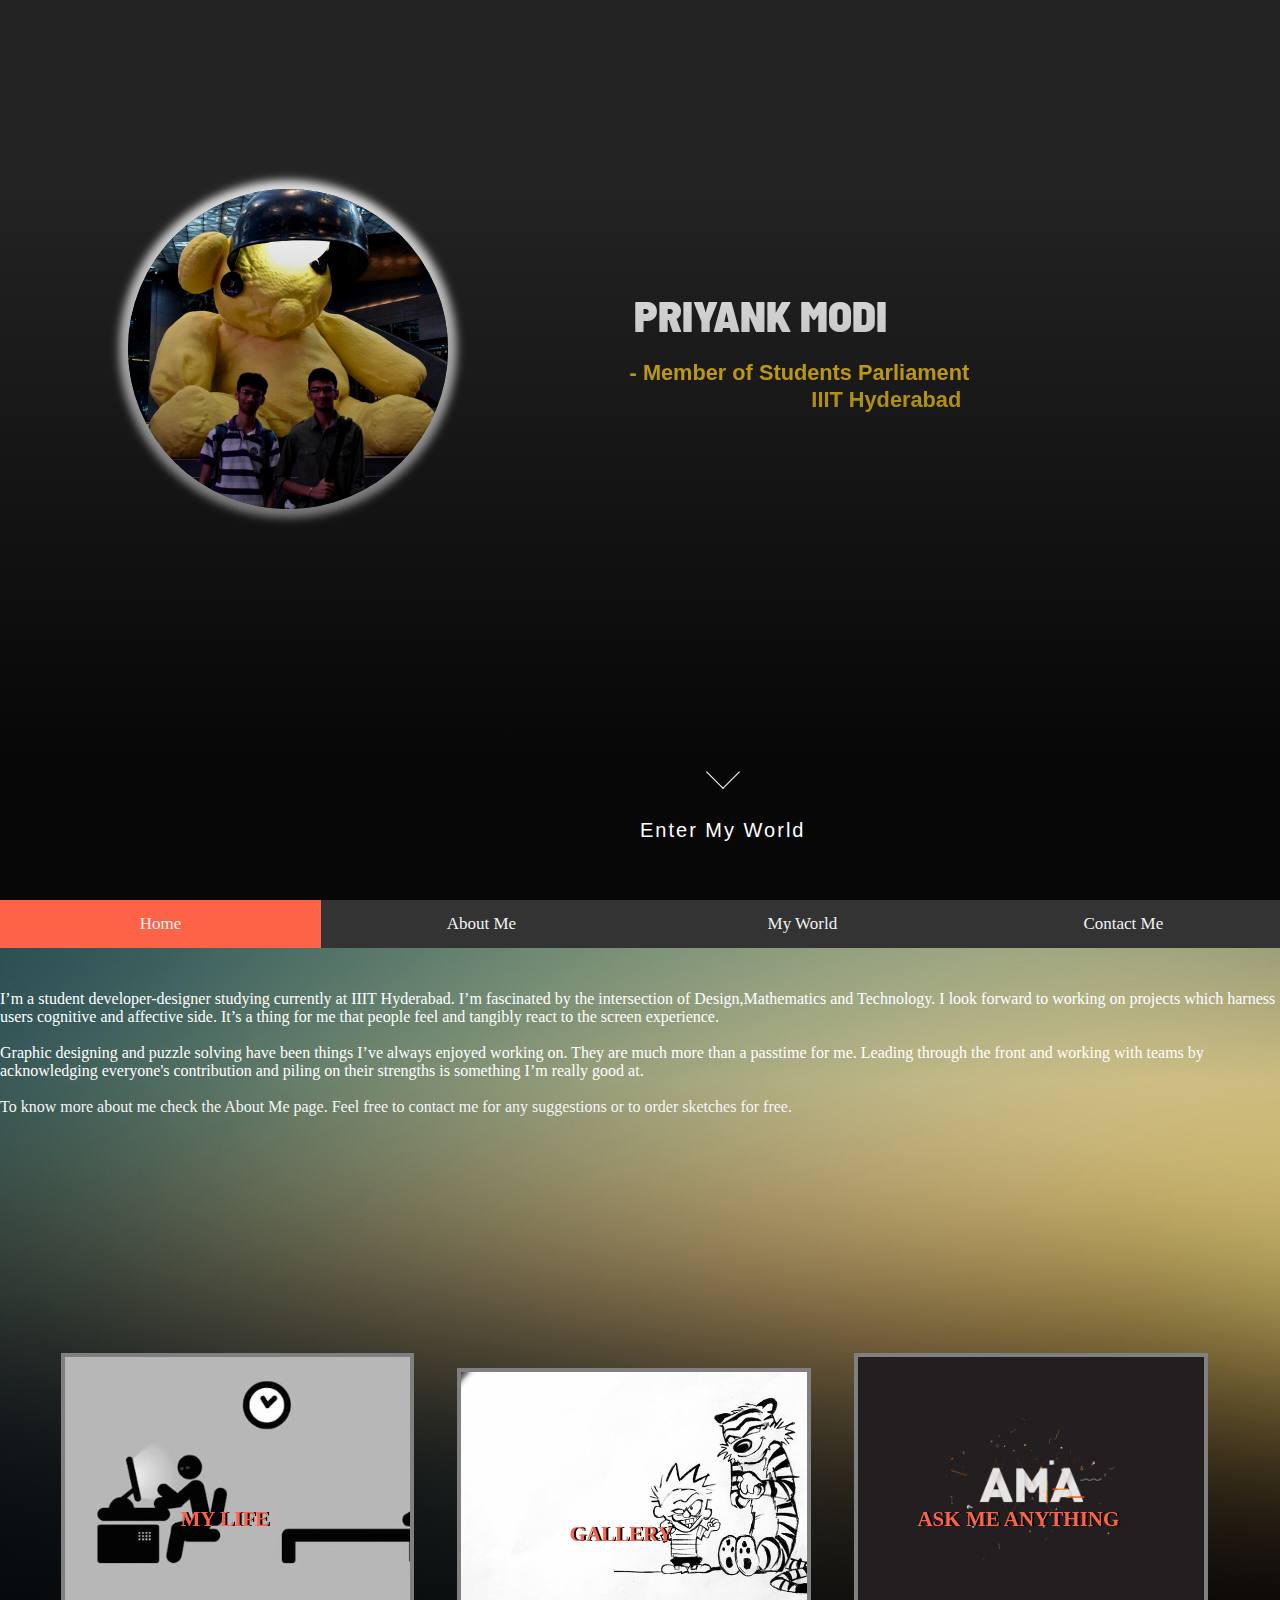
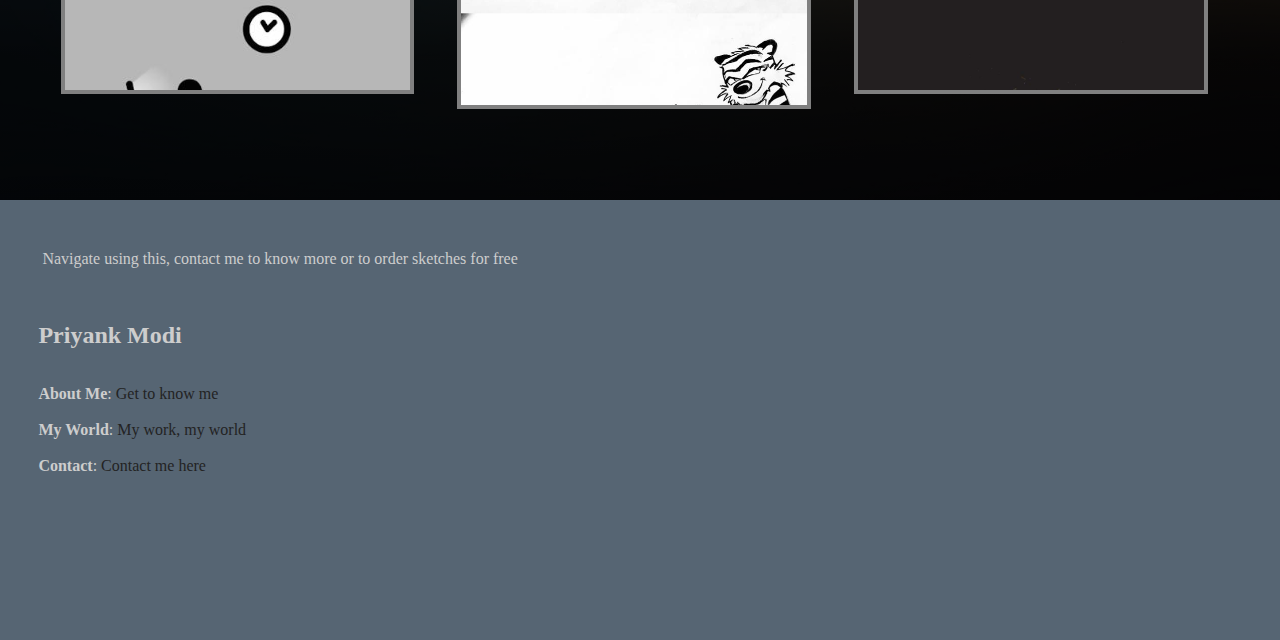
<file: index.html>
<!DOCTYPE HTML>
<html>
<head>
    <meta name="viewport" content="width=device-width, initial-scale=1.0"> 
    <meta charset="utf-8">
    <script type="text/javascript" src="http://code.jquery.com/jquery-1.10.0.min.js"></script>
	<title>PM HOME</title>	
  <link rel="shortcut icon" href="PM_logo_transparent.png" />
   <link href="https://fonts.googleapis.com/css?family=Barlow+Semi+Condensed" rel="stylesheet">
  <link rel="stylesheet" type="text/css" href="PM_cover.css">
  <link rel="stylesheet" type="text/css" href="footer.css">
</head>
<body>
  <!--CSS Spinner-->
  <div class="spinner-wrapper">
  <div class="spinner"></div>
  </div>  
	<section id="section04" class="demo">
    <img id="dp" src="home.jpg" alt="image">
    <p id="me">PRIYANK MODI</p><p id="me2">&nbsp;&nbsp;&nbsp;&nbsp;- Member of Students Parliament</p><p id="me3">&nbsp;&nbsp;&nbsp;&nbsp;IIIT Hyderabad</p>
		<!--<article class="panel" id="section06">!-->
    <a href="#section05"><span></span>Enter My World</a>
  </section>
  <section id="section05" class="demo">
    <a href="#section06"><span></span></a>
    <div id="aa"><p> <br><br><br><br><br>I&rsquo;m a student developer-designer studying currently at IIIT Hyderabad. I&rsquo;m fascinated by the intersection of Design,Mathematics and Technology. I look forward to working on projects which harness users cognitive and affective side. It&rsquo;s a thing for me that people feel and tangibly react to the screen experience.<br>
    <br>
    Graphic designing and puzzle solving have been things I&rsquo;ve always enjoyed working on. They are much more than a passtime for me. Leading through the front and working with teams by acknowledging everyone's contribution and piling on their strengths is something I&rsquo;m really good at.&nbsp;
    <br><br>
    To know more about me check the About Me page. Feel free to contact me for any suggestions or to order sketches for free.</p></div>
  </section>
<!-- <a href="about.html"><div id="Homer1"> </div> </a> --><div class="container">
  <img id="test" src="life.jpg" alt="about me" />
  <p class="title">MY LIFE</p>
  <div class="overlay"></div>
  <div class="button"><a href="about.html"> ABOUT ME </a></div>
</div> 
<div class="container2">
<img id="test" src="99.jpg" alt="my world" />
  <p class="title">GALLERY</p>
  <div class="overlay"></div>
  <div class="button"><a href="gallery.html"> MY WORLD </a></div>
</div> 
<div class="container3">
<img id="test" src="ama.jpg" alt="contact" />
  <p class="title">ASK ME ANYTHING</p>
  <div class="overlay"></div>
  <div class="button"><a href="contact.html"> CONTACT </a></div>
</div> 
<!-- <footer class="flex-rw">
  <div id="Footer"><ul class="footer-list-top">
    <li id='help'>
    <h4 class="footer-list-header">Navigate through here</h4></li>
    <li><a href="about.html" class="generic-anchor footer-list-anchor">     ABOUT ME</a></li>
    <li id='find-a-store'><a href="gallery.html" class="generic-anchor footer-list-anchor">    MY WORLD</a></li>
    <li id='user-registration'><a href="contact.html" class="generic-anchor footer-list-anchor">    CONTACT</a></li>
    
  </ul></div>
  <section class="footer-bottom-section flex-rw">
<div class="footer-bottom-wrapper">   
<i class="fa fa-copyright">
 
</i> &nbsp;IIIT Hyderabad <address class="footer-address" ></address><span class="footer-bottom-rights"> - All Rights Reserved - </span>
  </div></section>
</footer> -->
 
<div id="fifth">
    <div class="story">
        <p>&nbsp;Navigate using this, contact me to know more or to order sketches for free</p>
          <br><br><br>
          <h2>Priyank Modi</h2><br><br>
          <ul>
              <li><strong>About Me</strong>: <a href="about.html" title="Priyank Modi">Get to know me</a></li><br>
              <li><strong>My World</strong>: <a href="gallery.html" title="View my work">My work, my world</a></li><br>
              <li><strong>Contact</strong>: <a href="contact.html" title="Contact Me">Contact me here</a></li>
          </ul>
          
      </div> <!--.story-->
  </div> <!--#fifth-->
<div class="topnav" id="myTopnav">
  <a href="PM_cover.html" class="active" style='padding: 14px 60px;'>Home</a>
  <a href="about.html" style='padding: 14px 60px;'>About Me</a>
  <a href="gallery.html" style='padding: 14px 60px;'>My World</a>
  <a href="contact.html" style='padding: 14px 60px;'>Contact Me</a>
  <a href="javascript:void(0);" class="icon" onclick="myFunction()">&#9776;</a>
</div> 
 
<script src="PM_cover.js" type="text/javascript"></script>
</body>
</html>
</file>
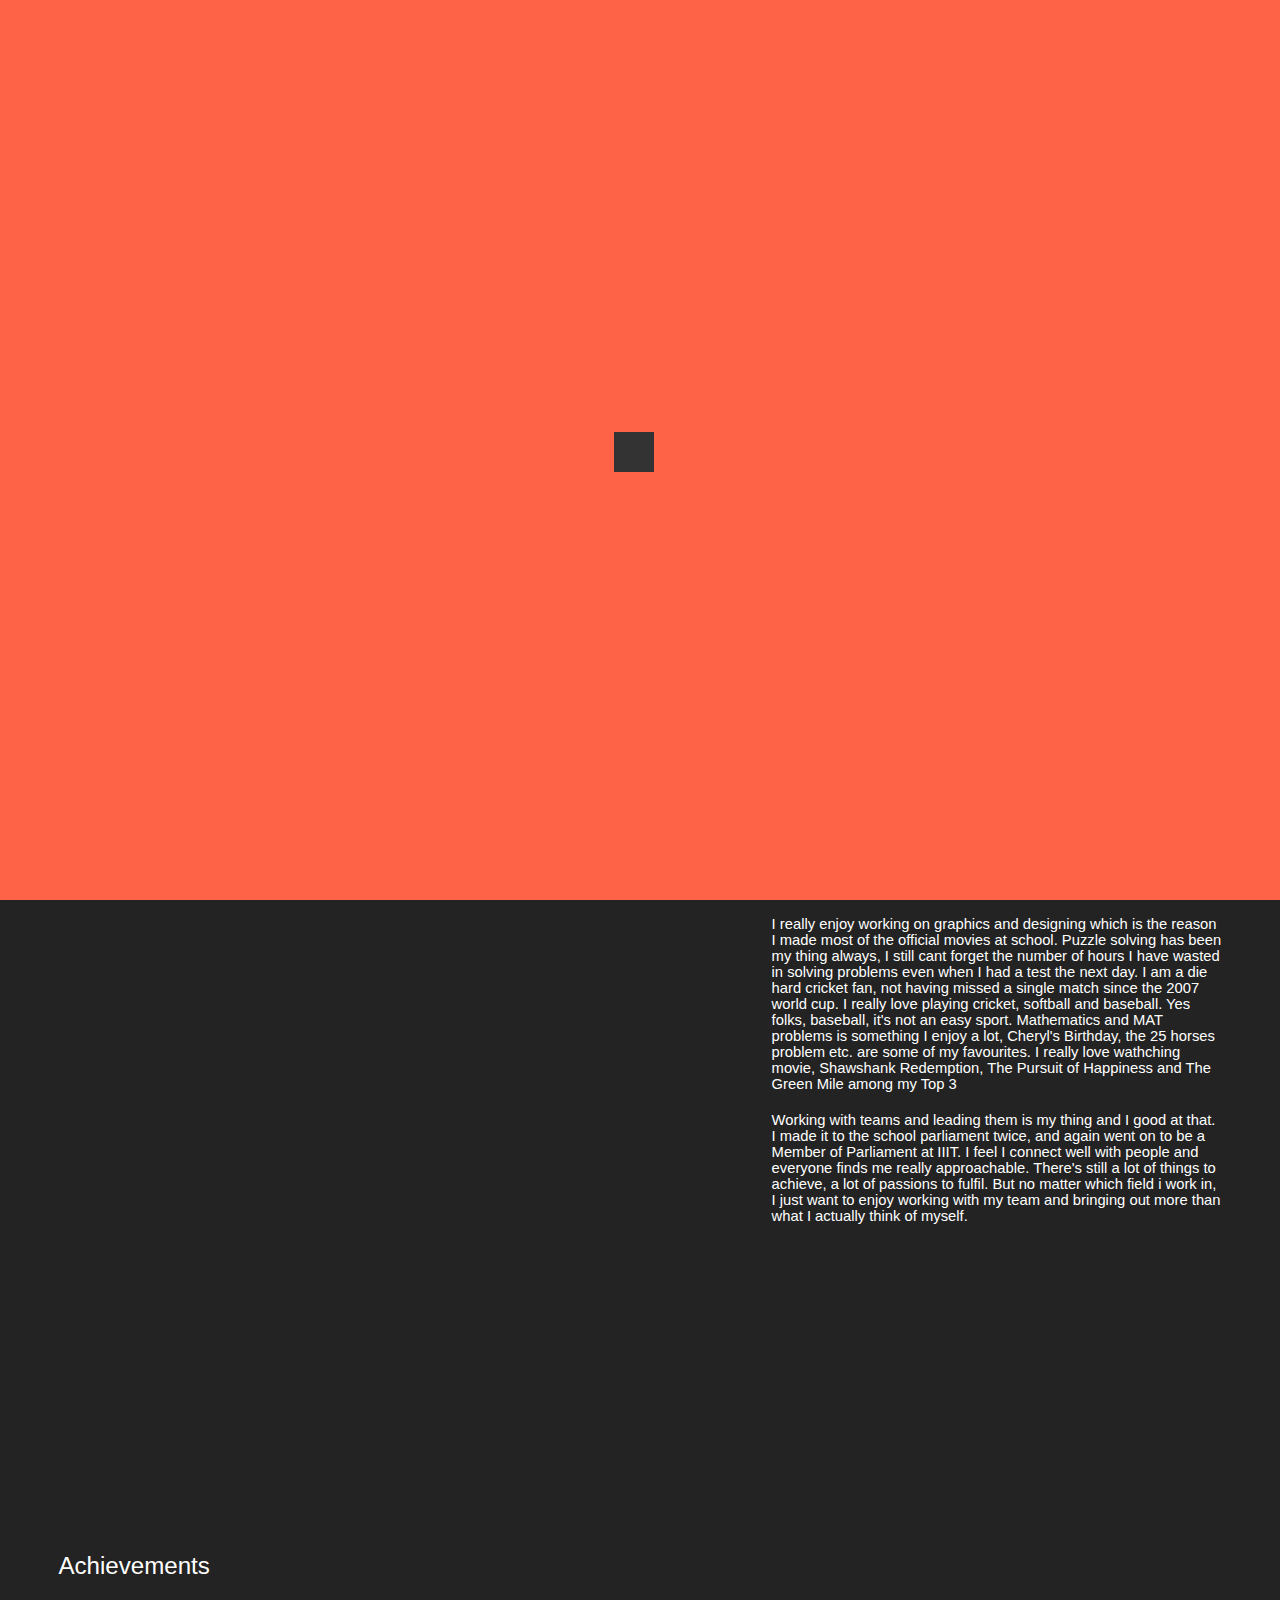
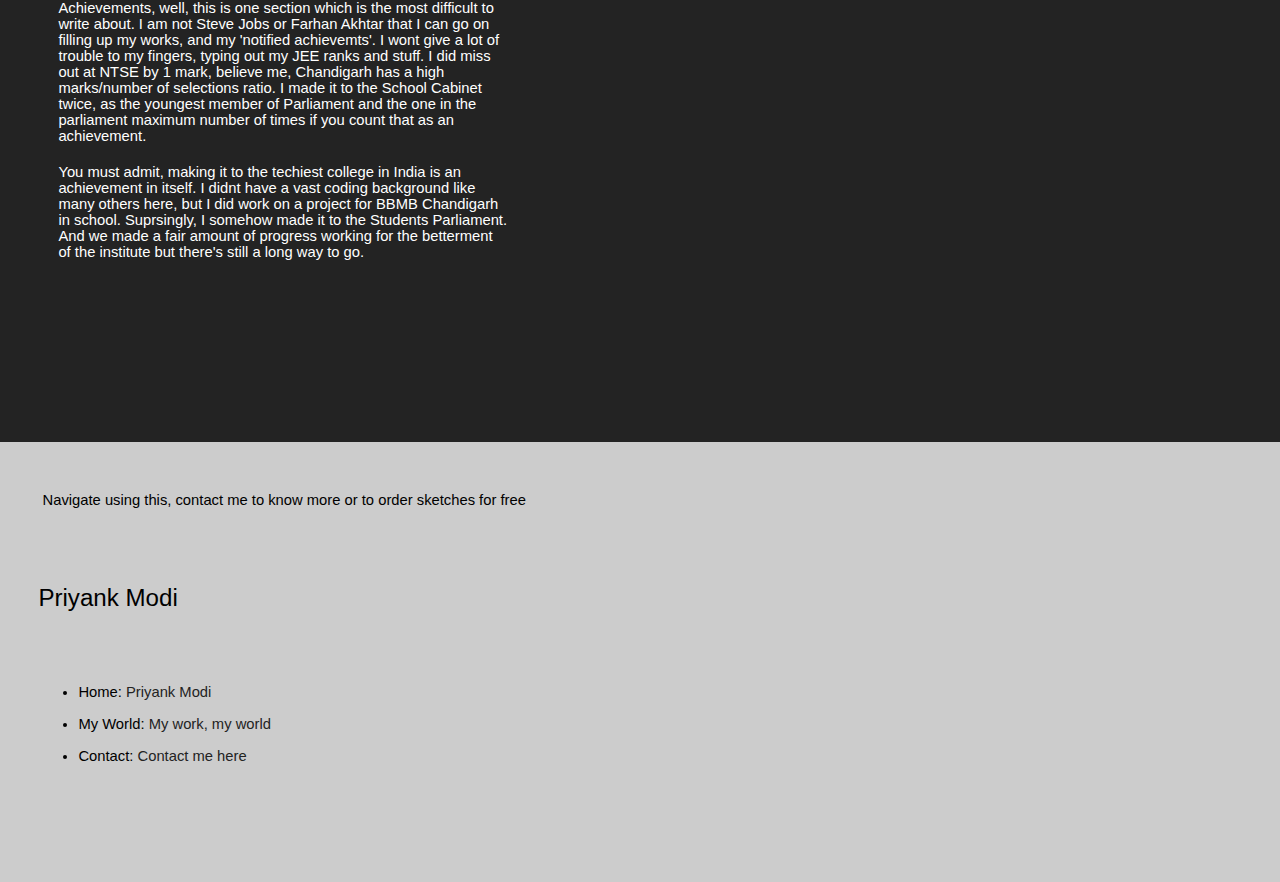
<file: about.html>
<!DOCTYPE HTML>
<html>
  <head>
  	<meta name="viewport" content="width=device-width, initial-scale=1.0"> 
	<meta http-equiv="Content-Type" content="text/html; charset=utf-8" />
	<script type="text/javascript" src="http://code.jquery.com/jquery-1.10.0.min.js"></script>
	<title>PM About</title>
  	<link rel="stylesheet" type="text/css" href="about.css">
  	<link rel="shortcut icon" href="PM_logo_transparent.png">
</head>

<body>
	<!--CSS Spinner-->
 	 <div class="spinner-wrapper">
 	 <div class="spinner"></div>
  	 </div> 
	<nav role="navigation">
  	<div id="menuToggle">
    <input type="checkbox" />
    <span></span>
    <span></span>
    <span></span>
    <ul id="menu">
      <a href="index.html"><li>Home</li></a>
      <a href="about.html"><li>About Me</li></a>
      <a href="gallery.html"><li>My World</li></a>
      <a href="contact.html"><li>Contact</li></a>
  </div>
</nav>
	<!-- <div class="topnav">
  <a href="PM_cover.html" style='padding: 14px 60px;'>Home</a>
  <a  class="active" href="about.html" style='padding: 14px 60px;'>About Me</a>
  <a href="gallery.html" style='padding: 14px 60px;'>My World</a>
  <a  href="contact.html" style='padding: 14px 60px;'>Contact Me</a>
</div>
	 -->
	<div id="intro">
		<div class="story">
	    	<div class="float-left">
			<h2>My Story</h2>
	        <p>Born and brought up all around North India, Chandigarh has been my hometown since 11 years now. I passed out class 10 from St.Anne's Convent School, Chandigarh. Sports were always something that kindled a new fire to perform and enjoy. I played Softball at the state at UT level for 4 years. Sketching, doodling was my favourite way to pass the boring lectures. No, it wasn't all boring at sschool, I got a chance to explore the world of designing, coding and web development. It was during this time that I made a live-project And then, like most other Indians, JEE happened. No TV, no sports(though I did try to get involved in them for some time), just JEE. But, as they say, nothing is too bad to not have it's good moments. I explored the amazing world of Mathematics, credits to my institute professor. I scored a 100 at a test, something that happened after 15 years. It didn't stop there, I went on to learn a lot of new stuff, the applications of mathematics in origami and design perscpectives, the use of calculus and game theory and much more. JEE didn't really go how I wanted it to, but I got into my dream institute in a field of my interest. I joined the computational Linguistics programme in IIIT Hyderabad (not IIT, mind the 3rd I). I made a lot of friends and also became a member of the Students Parliament here, carrying on streak of making it to the house since school. And the journey continues, hoping to reach the skies.....</p>
	        </div>
	    </div> <!--.story-->
	</div> <!--#intro-->
	
	<div id="second">
		<div class="story"><div class="bg"></div>
	    	<div class="float-right">
	            <h2>Interests</h2>
	            <p>Have you ever tried counting the number of stars in the sky. Don't worry, neither have I. What I have done is trying to search for all possible shades of different colors, my last count being 632. I won't call myself an artist, doodler sounds cooler. Most of my comic characters and other stuff is done on the margins of my notebooks, either during class or anytime after.</p>
	            <p>I really enjoy working on graphics and designing which is the reason I made most of the official movies at school. Puzzle solving has been my thing always, I still cant forget the number of hours I have wasted in solving problems even when I had a test the next day. I am a die hard cricket fan, not having missed a single match since the 2007 world cup. I really love playing cricket, softball and baseball. Yes folks, baseball, it's not an easy sport. Mathematics and MAT problems is something I enjoy a lot, Cheryl's Birthday, the 25 horses problem etc. are some of my favourites. I really love wathching movie, Shawshank Redemption, The Pursuit of Happiness and The Green Mile among my Top 3</p>
	            <p>Working with teams and leading them is my thing and I good at that. I made it to the school parliament twice, and again went on to be a Member of Parliament at IIIT. I feel I connect well with people and everyone finds me really approachable. There's still a lot of things to achieve, a lot of passions to fulfil. But no matter which field i work in, I just want to enjoy working with my team and bringing out more than what I actually think of myself.</p>
	        </div>
	    </div> <!--.story-->
	    
	</div> <!--#second-->
	
	<div id="third">
		<div class="story">
	    	<div class="float-left">
	        	<h2>Achievements</h2>
	            <p>Achievements, well, this is one section which is the most difficult to write about. I am not Steve Jobs or Farhan Akhtar that I can go on filling up my works, and my 'notified achievemts'. I wont give a lot of trouble to my fingers, typing out my JEE ranks and stuff. I did miss out at NTSE by 1 mark, believe me, Chandigarh has a high marks/number of selections ratio. I made it to the School Cabinet twice, as the youngest member of Parliament and the one in the parliament maximum number of times if you count that as an achievement.</p>
	            <p>You must admit, making it to the techiest college in India is an achievement in itself. I didnt have a vast coding background like many others here, but I did work on a project for BBMB Chandigarh in school. Suprsingly, I somehow made it to the Students Parliament. And we made a fair amount of progress working for the betterment of the institute but there's still a long way to go.
	        </div>
	    </div> <!--.story-->
	</div> <!--#third-->
<footer>
	<div id="fifth">
		<div class="story">
		    <p>&nbsp;Navigate using this, contact me to know more or to order sketches for free</p>
	        <br><br>
	        <h2>Priyank Modi</h2><br><br>
	        <ul>
	            <li><strong>Home</strong>: <a href="index.html" title="Priyank Modi">Priyank Modi</a></li><br>
	            <li><strong>My World</strong>: <a href="gallery.html" title="View my work">My work, my world</a></li><br>
	            <li><strong>Contact</strong>: <a href="contact.html" title="Contact Me">Contact me here</a></li>
	        </ul>
	        
	    </div> <!--.story-->
	</div> <!--#fifth-->
</footer>
<script src="about.js" type="text/javascript"></script>

</body>
</html>
</file>
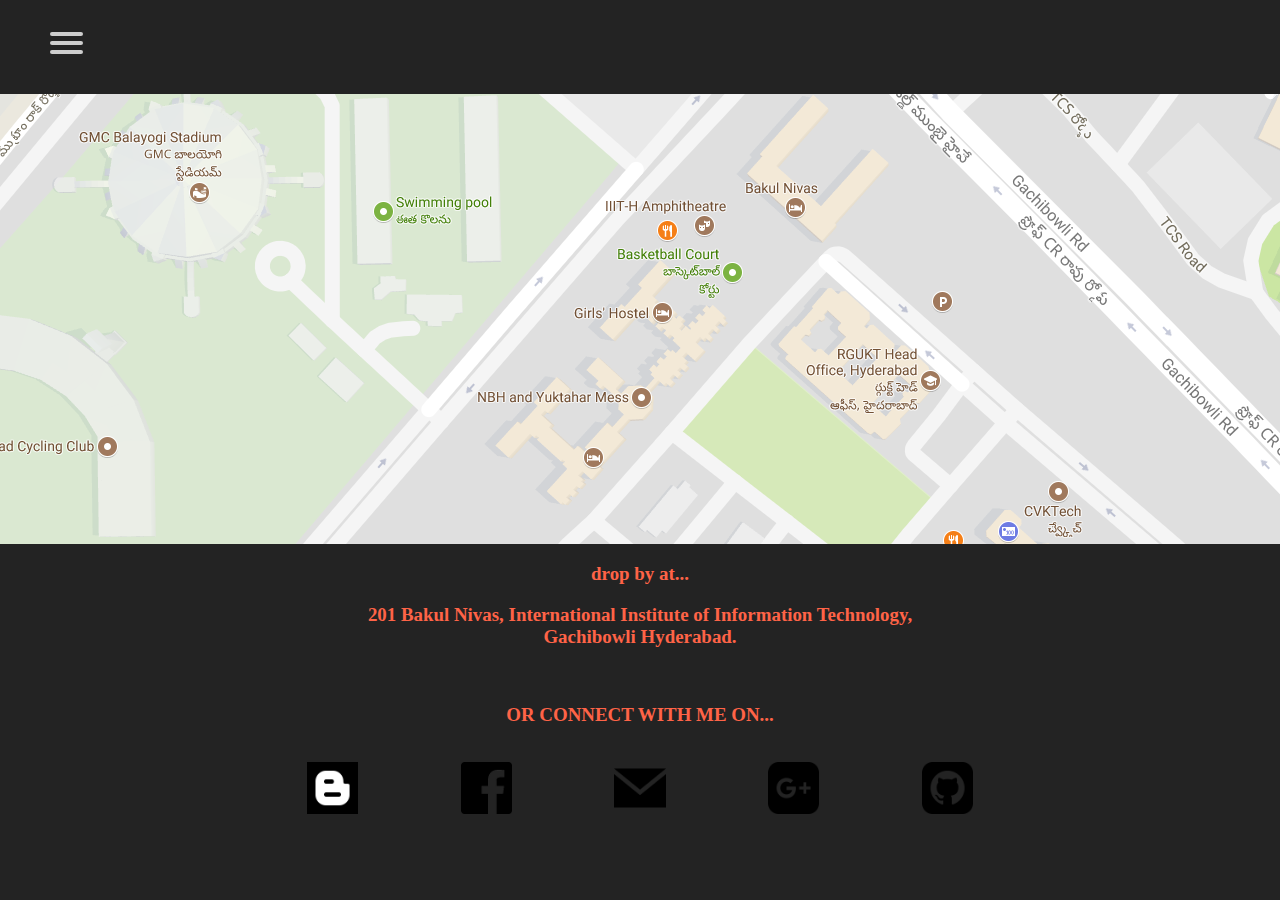
<file: contact.html>
<!DOCTYPE HTML>
<html>
    <head>
        <script type="text/javascript" src="http://code.jquery.com/jquery-1.10.0.min.js"></script>
        <meta charset="utf-8">
        <meta name="viewport" content="width=device-width, initial-scale=1.0"> 
        <title>PM Contact</title>
        <link rel="stylesheet" type="text/css" href="contact.css">
        <link rel="shortcut icon" href="PM_logo_transparent.png" />
    </head>

    <body>
        <!--CSS Spinner-->
        <div class="spinner-wrapper">
        <div class="spinner"></div>
        </div>  
        <nav role="navigation">
            <div id="menuToggle">
            <input type="checkbox" />
            <span></span>
            <span></span>
            <span></span>
        <ul id="menu">
            <a href="index.html"><li>Home</li></a>
            <a href="about.html"><li>About Me</li></a>
            <a href="gallery.html"><li>My World</li></a>
            <a href="contact.html"><li>Contact</li></a>
         </ul>
        </div>
        </nav>
         <!-- <div class="topnav">
            <a href="index.html" style='padding: 14px 60px;'>Home</a>
            <a href="about.html" style='padding: 14px 60px;'>About Me</a>
            <a  href="gallery.html" style='padding: 14px 60px;'>My World</a>
             <a class="active" href="contact.html" style='padding: 14px 60px;'>Contact Me</a>
        </div> -->
        <div id="map">
            <img src="map.png" alt="image">
        </div>
        <div id="address">
        <p>drop by at...</p>
        <p id="add">201 Bakul Nivas, International Institute of Information Technology,
        <br>Gachibowli Hyderabad.
        </p>
        <br>
        <p>OR CONNECT WITH ME ON...</p>
    </div>
    <br>
    <div id="icons">
        <a href="https://www.blogger.com/blogger.g?blogID=2309494981024544885#allposts" target="_blank"><img class="icons" src="blogger2.png" alt="image"></a>
        <a href="https://www.facebook.com/priyankmodi99/about?lst=100001239498218%3A100001239498218%3A1511353277" target="_blank"><img class="icons" src="fbb.png" alt="image"></a>
        <a href="mailto:priyankmodi99@gmail.com" target="_blank"><img class="icons" src="mailblack.png" alt="image"></a>
        <a href="https://plus.google.com/u/0/115542195128767639886" target="_blank"><img class="icons" src="gplus.png" alt="image"></a>
        <a href="https://github.com/priyankmodiPM" target="_blank"><img class="icons" src="gitb.png" alt="image"></a>
    </div>
    <script>
        function replace(id){
            document.getElementById().innerHTML=""
        }
    </script>
    <script src="contact.js" type="text/javascript"></script>
    </body>
</html>





















<!--<html>
<head>
    <title>My web page</title>
    <style>
    html,body{
        padding: 0 !important;
        margin: 0 !important;
    }

    body{
        background-color:rgb(224,224,234);
    }
    .navgn-bar {
        font-family:sans-serif;
        background-color:rgb(40,40,60);
        color:white;
        font-size:30px;
        height:100%;
        width:15%;
        padding: 0;
        float: left;
        text-align: center;
        position: absolute;
        bottom: 0;
        top: 0;
        left: 0;

    }
    .navgn-bar li {
        font-size: 36px;
        margin:100px 0 150px 0;
        padding: 0;
        width:100%;

    }
    .navgn-bar li a{
        text-decoration: none;
        color:rgb(200,200,200);
        margin:0;
        width:100%;

    }
    .navgn-bar li a:hover{
        background-color: rgb(40,40,60);
        color:rgb(255,255,255);
        text-shadow: 5px 5px 25px white;
        width:100%;
    }
        </style>
    </head>

     <body>
            <ul class="navgn-bar" type="none">
                <li><a href="/home/shantanu/HTML/practice/index.html">Home</a></li>
                <li><a href="">About</a></li>
                <li><a href="">Skills</a></li>
                <li><a href="">Contact</a></li>
            </ul>
        </body>
</html>-->
</file>
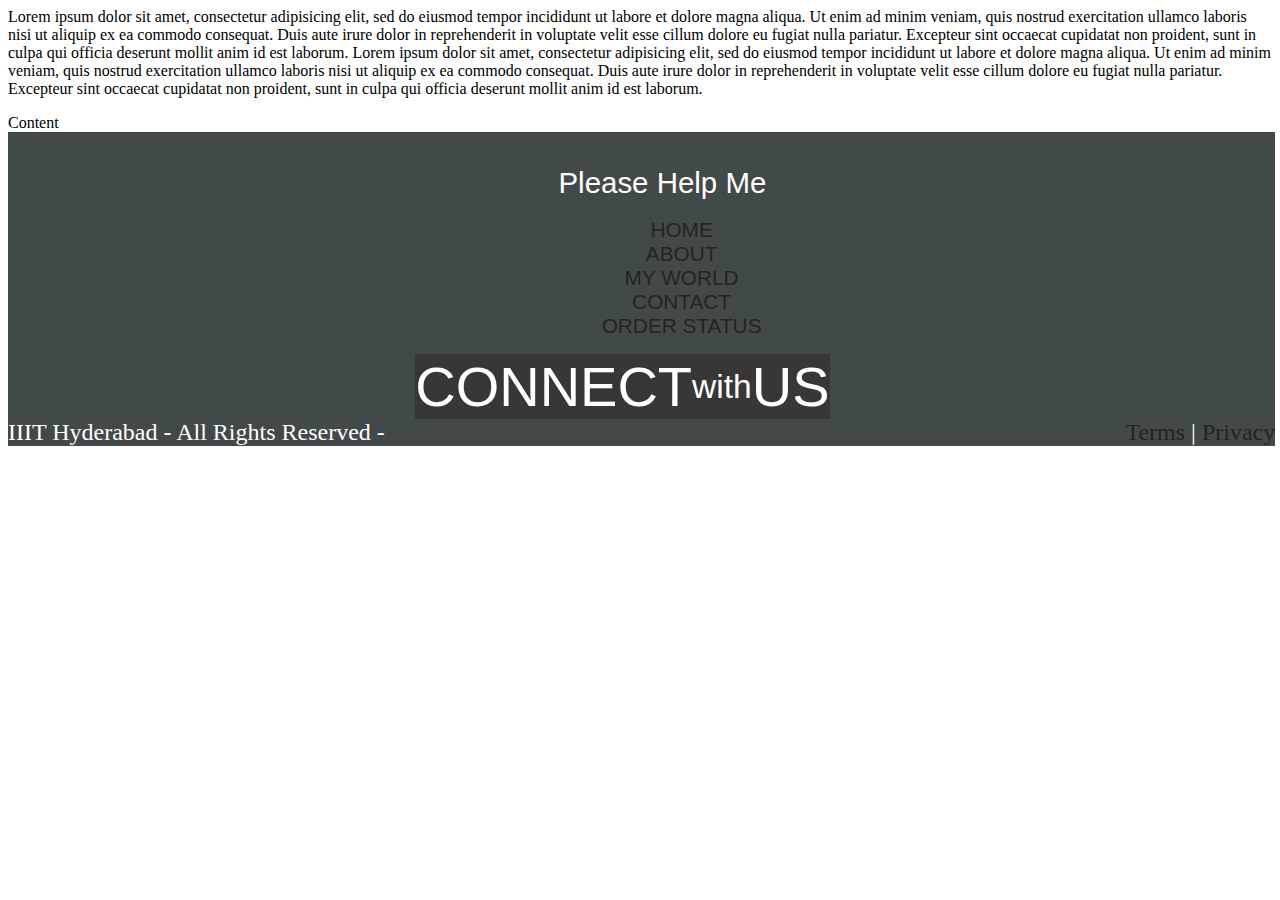
<file: footer.html>
<html>
<head><title>footer</title>
<link rel="stylesheet" type="text/css" href="footer.css">
</head>
<body>
  <p>Lorem ipsum dolor sit amet, consectetur adipisicing elit, sed do eiusmod
  tempor incididunt ut labore et dolore magna aliqua. Ut enim ad minim veniam,
  quis nostrud exercitation ullamco laboris nisi ut aliquip ex ea commodo
  consequat. Duis aute irure dolor in reprehenderit in voluptate velit esse
  cillum dolore eu fugiat nulla pariatur. Excepteur sint occaecat cupidatat non
  proident, sunt in culpa qui officia deserunt mollit anim id est laborum. Lorem ipsum dolor sit amet, consectetur adipisicing elit, sed do eiusmod
  tempor incididunt ut labore et dolore magna aliqua. Ut enim ad minim veniam,
  quis nostrud exercitation ullamco laboris nisi ut aliquip ex ea commodo
  consequat. Duis aute irure dolor in reprehenderit in voluptate velit esse
  cillum dolore eu fugiat nulla pariatur. Excepteur sint occaecat cupidatat non
  proident, sunt in culpa qui officia deserunt mollit anim id est laborum.</p>
<main>
    Content
  </main>
<!--Some of this HTML is directly from Pavilion.  You can change it to whatever you want if you want to mimic this design.-->
<footer class="flex-rw">
  
  
  <div id="Footer"><ul class="footer-list-top">
    <li id='help'>
    <h4 class="footer-list-header">Please Help Me</h4></li>
    <li><a href='/shop/about-contact' class="generic-anchor footer-list-anchor" itemprop="significantLink">HOME</a></li>
    <li><a href='/faq.html' class="generic-anchor footer-list-anchor" itemprop="significantLink">ABOUT</a></li>
    <li id='find-a-store'><a href='/shop/store-locator' class="generic-anchor footer-list-anchor" itemprop="significantLink">MY WORLD</a></li>
    <li id='user-registration'><a href='/shop/user-registration?URL=' class="generic-anchor footer-list-anchor" itemprop="significantLink">CONTACT</a></li>
    <li id='order-tracking'><a href='/shop/order-status' itemprop="significantLink" class="generic-anchor footer-list-anchor">ORDER STATUS</a></li>
  </ul></div>
  <section class="footer-social-section flex-rw">
      <span class="footer-social-overlap footer-social-connect">
      CONNECT <span class="footer-social-small">with</span> US
      </span>
      <!-- <span class="footer-social-overlap footer-social-icons-wrapper">
      <a href="https://www.pinterest.com/paviliongift/" class="generic-anchor" target="_blank" title="Pinterest" itemprop="significantLink"><i class="fa fa-pinterest"></i></a>
      <a href="https://www.facebook.com/paviliongift" class="generic-anchor" target="_blank" title="Facebook" itemprop="significantLink"><i class="fa fa-facebook"></i></a>
      <a href="https://twitter.com/PavilionGiftCo" class="generic-anchor" target="_blank" title="Twitter" itemprop="significantLink"><i class="fa fa-twitter"></i></a>
      <a href="http://instagram.com/paviliongiftcompany" class="generic-anchor" target="_blank" title="Instagram" itemprop="significantLink"><i class="fa fa-instagram"></i></a>
      <a href="https://www.youtube.com/channel/UCYgUODvd0qXbu_LkUWpTVEg" class="generic-anchor" target="_blank" title="Youtube" itemprop="significantLink"><i class="fa fa-youtube"></i></a>
      <a href="https://plus.google.com/+Paviliongift/posts" class="generic-anchor" target="_blank" title="Google Plus" itemprop="significantLink"><i class="fa fa-google-plus"></i></a>
      </span> -->
  </section>
  <section class="footer-bottom-section flex-rw">
<div class="footer-bottom-wrapper">   
<i class="fa fa-copyright" role="copyright">
 
</i> IIIT Hyderabad <address class="footer-address" role="company address"</address><span class="footer-bottom-rights"> - All Rights Reserved - </span>
    </div>
    <div class="footer-bottom-wrapper">
    <a href="/terms-of-use.html" class="generic-anchor" rel="nofollow">Terms</a> | <a href="/privacy-policy.html" class="generic-anchor" rel="nofollow">Privacy</a>
      </div>
  </section>
</footer>
</body></html>
</file>
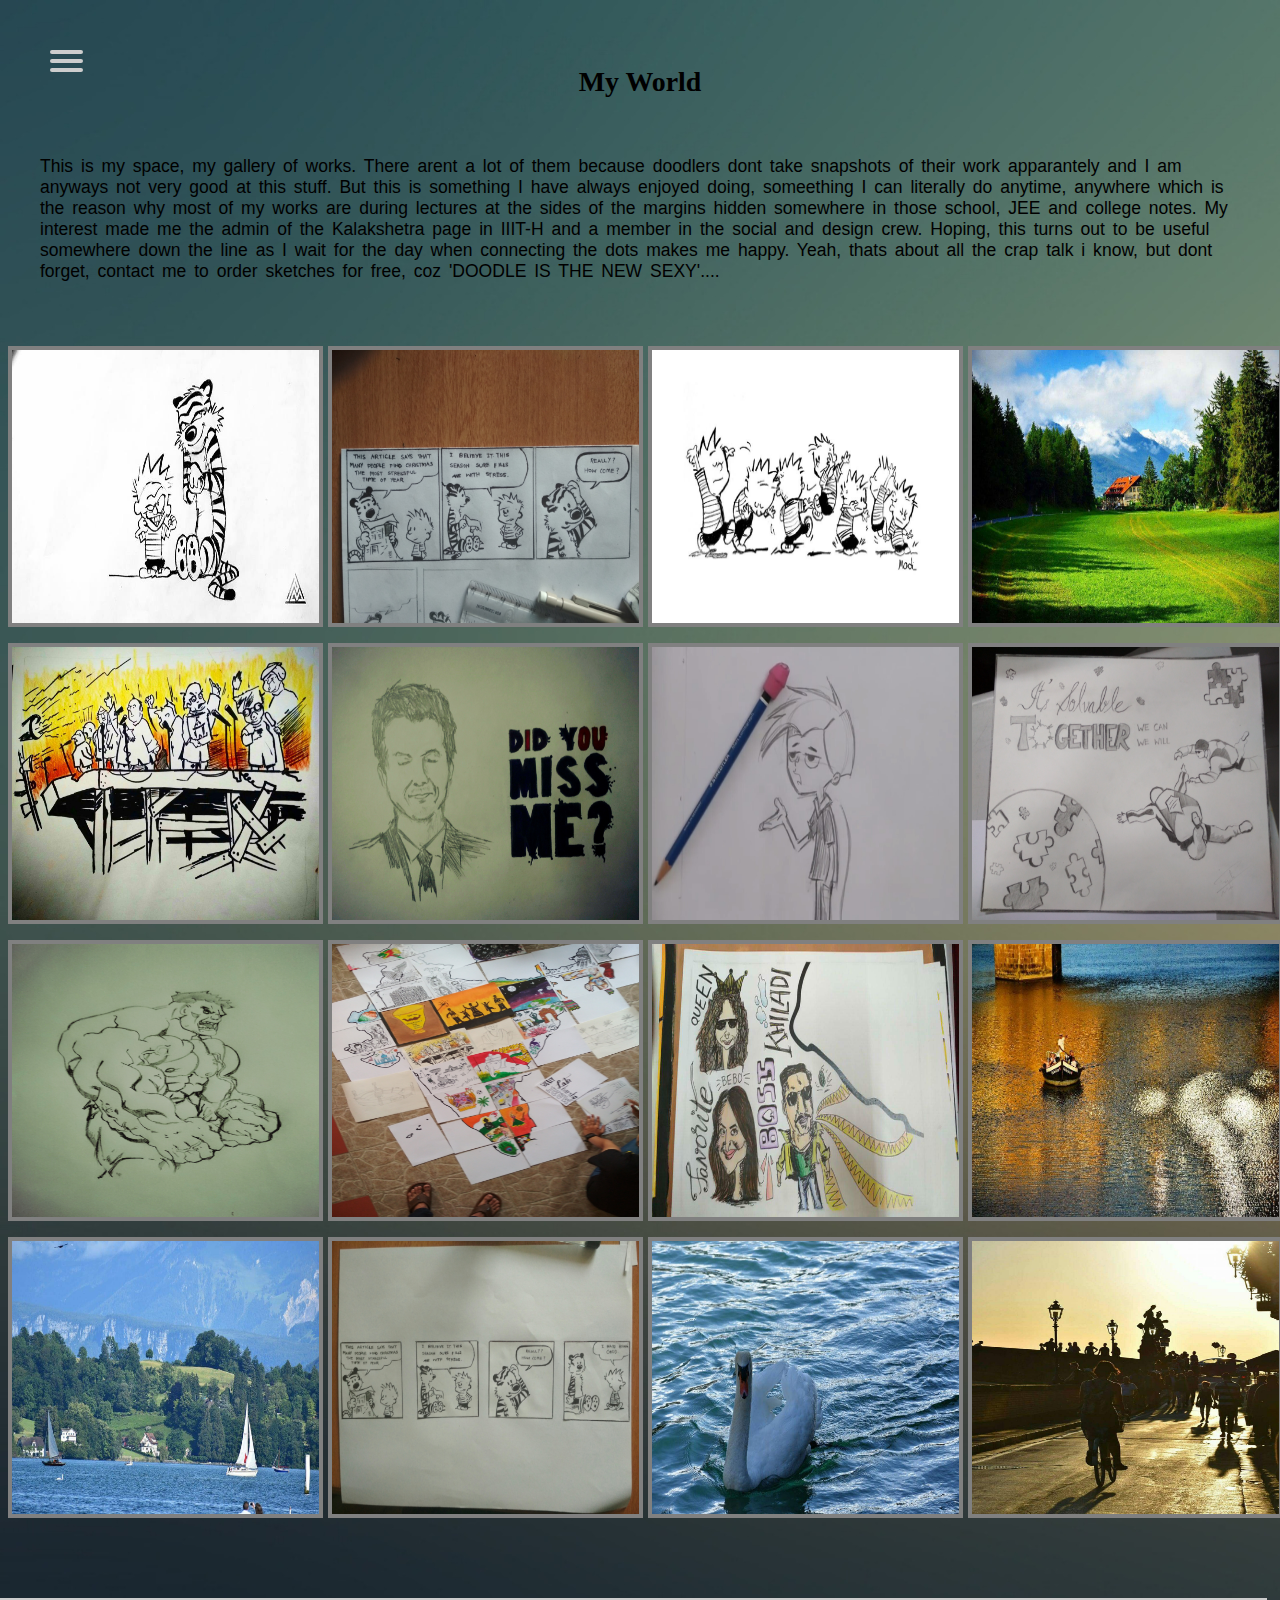
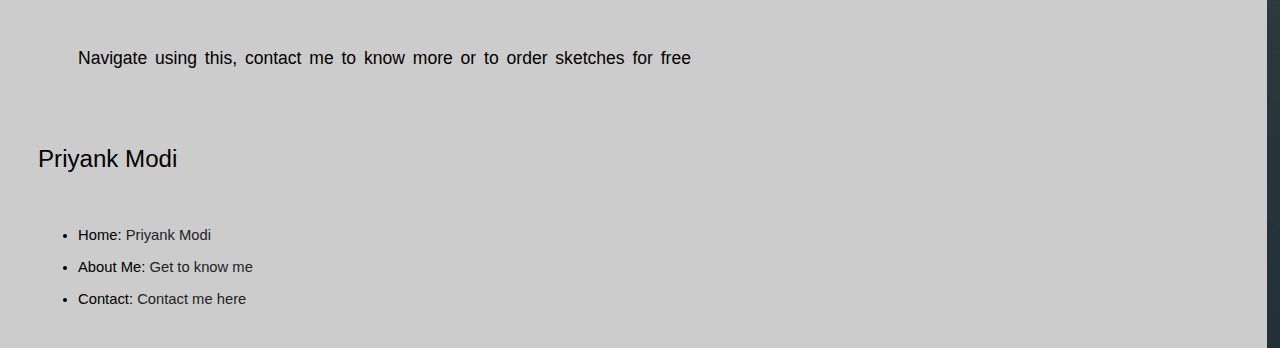
<file: gallery.html>
<!DOCTYPE HTML>
<html>
<head>
  <script type="text/javascript" src="http://code.jquery.com/jquery-1.10.0.min.js"></script>
  <meta name="viewport" content="width=device-width, initial-scale=1">
  <meta charset="utf-8">
  <title>PM Gallery</title>
    <link rel="shortcut icon" href="PM_logo_transparent.png" />
  <link rel="stylesheet" type="text/css" href="gallery.css">
  <link rel="stylesheet" type="text/css" href="footer.css"></head>
<body>
    <!--CSS Spinner-->
    <div class="spinner-wrapper">
    <div class="spinner"></div>
    </div>
    <nav role="navigation">
    <div id="menuToggle">
    <input type="checkbox" />
    <span></span>
    <span></span>
    <span></span>
    <ul id="menu">
      <a href="index.html"><li>Home</li></a>
      <a href="about.html"><li>About Me</li></a>
      <a href="gallery.html"><li>My World</li></a>
      <a href="contact.html"><li>Contact</li></a>
    </ul>
  </div>
  </nav>
<!-- <div class="topnav">
  <a href="PM_cover.html" style='padding: 14px 60px;'>Home</a>
  <a  href="about.html" style='padding: 14px 60px;'>About Me</a>
  <a class="active" href="gallery.html" style='padding: 14px 60px;'>My World</a>
  <a href="contact.html" style='padding: 14px 60px;'>Contact Me</a>
</div> -->

<div style="padding-left:16px">
</div>
<br>
<h1 style="text-align:center">My World</h1>
<br><br>
<p>This is my space, my gallery of works. There arent a lot of them because doodlers dont take snapshots of their work apparantely and I am anyways not very good at this stuff. But this is something I have always enjoyed doing, someething I can literally do anytime, anywhere which is the reason why most of my works are during lectures at the sides of the margins hidden somewhere in those school, JEE and college notes. My interest made me the admin of the Kalakshetra page in IIIT-H and a member in the social and design crew. Hoping, this turns out to be useful somewhere down the line as I wait for the day when connecting the dots makes me happy. Yeah, thats about all the crap talk i know, but dont forget, contact me to order sketches for free, coz 'DOODLE IS THE NEW SEXY'....</p><br><br>
<div class="row">
  <div class="column">
    <img src="99.jpg" style="width:315px" onclick="openModal();currentSlide(1)" class="hover-shadow cursor" alt="image">
  </div>
  <div class="column">
    <img src="13.jpg" style="width:315px" onclick="openModal();currentSlide(2)" class="hover-shadow cursor" alt="image">
  </div>
  <div class="column">
    <img src="11.jpg" style="width:315px" onclick="openModal();currentSlide(3)" class="hover-shadow cursor" alt="image">
  </div>
  <div class="column">
    <img src="4.jpeg" style="width:315px" onclick="openModal();currentSlide(4)" class="hover-shadow cursor" alt="image">
  </div>
  </div>

  <!-- <br><br> -->
  <div class="row">
  <div class="column">
    <img src="16.jpeg" style="width:315px" onclick="openModal();currentSlide(5)" class="hover-shadow cursor" alt="image">
  </div>
  <div class="column">
    <img src="10.jpg" style="width:315px" onclick="openModal();currentSlide(6)" class="hover-shadow cursor" alt="image">
  </div>
  <div class="column">
    <img src="8.jpg" style="width:315px" onclick="openModal();currentSlide(7)" class="hover-shadow cursor" alt="image">
  </div>
  <div class="column">
    <img src="7.jpg" style="width:315px" onclick="openModal();currentSlide(8)" class="hover-shadow cursor" alt="image">
  </div>
</div>

<div class="row">
  <div class="column">
    <img src="12.jpg" style="width:315px" onclick="openModal();currentSlide(9)" class="hover-shadow cursor" alt="image">
  </div>
  <div class="column">
    <img src="5.jpg" style="width:315px" onclick="openModal();currentSlide(10)" class="hover-shadow cursor" alt="image">
  </div>
  <div class="column">
    <img src="21.jpeg" style="width:315px" onclick="openModal();currentSlide(11)" class="hover-shadow cursor" alt="image">
  </div>
  <div class="column">
    <img src="15.jpeg" style="width:315px" onclick="openModal();currentSlide(12)" class="hover-shadow cursor" alt="image">
  </div>
</div>

<div class="row">
  <div class="column">
    <img src="2.jpeg" style="width:315px" onclick="openModal();currentSlide(13)" class="hover-shadow cursor" alt="image">
  </div>
  <div class="column">
    <img src="35.jpg" style="width:315px" onclick="openModal();currentSlide(14)" class="hover-shadow cursor" alt="image">
  </div>
  <div class="column">
    <img src="14.jpeg" style="width:315px" onclick="openModal();currentSlide(15)" class="hover-shadow cursor" alt="image">
  </div>
  <div class="column">
    <img src="3.jpeg" style="width:315px" onclick="openModal();currentSlide(16)" class="hover-shadow cursor" alt="image">
  </div>
</div>

<div id="myModal" class="modal">
  <span class="close cursor" onclick="closeModal()">&times;</span>
  <div class="modal-content">

    <div class="mySlides">
      <div class="numbertext">1 / 16</div>
      <img src="99.jpg" style="width:100%" alt="image">
    </div>

    <div class="mySlides">
      <div class="numbertext">2 / 16</div>
      <img src="13.jpg" style="width:100%" alt="image">
    </div>

    <div class="mySlides">
      <div class="numbertext">3 / 16</div>
      <img src="11.jpg" style="width:100%" alt="image">
    </div>
    
    <div class="mySlides">
      <div class="numbertext">4 / 16</div>
      <img src="4.jpeg" style="width:100%" alt="image">
    </div>

    <div class="mySlides">
      <div class="numbertext">5 / 16</div>
      <img src="16.jpeg" style="width:100%" alt="image">
    </div>

    <div class="mySlides">
      <div class="numbertext">6 / 16</div>
      <img src="10.jpg" style="width:100%" alt="image">
    </div>

    <div class="mySlides">
      <div class="numbertext">7 / 16</div>
      <img src="8.jpg" style="width:100%" alt="image">
    </div>

    <div class="mySlides">
      <div class="numbertext">8 / 16</div>
      <img src="7.jpg" style="width:100%" alt="image">
    </div>

    <div class="mySlides">
      <div class="numbertext">9 / 16</div>
      <img src="12.jpg" style="width:100%" alt="image">
    </div>

    <div class="mySlides">
      <div class="numbertext">10 / 16</div>
      <img src="5.jpg" style="width:100%" alt="image">
    </div>

    <div class="mySlides">
      <div class="numbertext">11/ 16</div>
      <img src="21.jpeg" style="width:100%" alt="image">
    </div>
    
    <div class="mySlides">
      <div class="numbertext">12 / 16</div>
      <img src="15.jpeg" style="width:100%" alt="image">
    </div>

    <div class="mySlides">
      <div class="numbertext">13 / 16</div>
      <img src="2.jpeg" style="width:100%" alt="image">
    </div>

    <div class="mySlides">
      <div class="numbertext">14 / 16</div>
      <img src="35.jpg" style="width:100%" alt="image">
    </div>

    <div class="mySlides">
      <div class="numbertext">15 / 16</div>
      <img src="14.jpeg" style="width:100%" alt="image">
    </div>

    <div class="mySlides">
      <div class="numbertext">16 / 16</div>
      <img src="3.jpeg" style="width:100%" alt="image">
    </div>
    
    <a class="prev" onclick="plusSlides(-1)">&#10094;</a>
    <a class="next" onclick="plusSlides(1)">&#10095;</a>

    <div class="caption-container">
      <p id="caption"></p>
    </div>


    <div class="column">
      <img class="demo cursor" src="99.jpg" style="width:220px" onclick="currentSlide(1)" alt="Coz Ujwal liked the naughty one">
    </div>
    <div class="column">
      <img class="demo cursor" src="13.jpg" style="width:220px" onclick="currentSlide(2)" alt="Yeah, CHristmas is stressful">
    </div>
    <div class="column">
      <img class="demo cursor" src="11.jpg" style="width:220px" onclick="currentSlide(3)" alt="My Love : Calvin">
    </div>
    <div class="column">
      <img class="demo cursor" src="4.jpeg" style="width:220px" onclick="currentSlide(4)" alt="Moving bus, no problem (PC-Mayank Modi)">
    </div>
    <div class="column">
      <img class="demo cursor" src="16.jpeg" style="width:220px" onclick="currentSlide(5)" alt="That's Politics for you in 800csq">
    </div>
    <div class="column">
      <img class="demo cursor" src="10.jpg" style="width:220px" onclick="currentSlide(6)" alt="I O U">
    </div>
    <div class="column">
      <img class="demo cursor" src="8.jpg" style="width:220px" onclick="currentSlide(7)" alt="Kevin - the lead from SDRAWKCAB">
    </div>
    <div class="column">
      <img class="demo cursor" src="7.jpg" style="width:220px" onclick="currentSlide(8)" alt="But HSS asked for this">
    </div>
    <div class="column">
      <img class="demo cursor" src="12.jpg" style="width:220px" onclick="currentSlide(9)" alt="HULK - the name's enough">
    </div>
    <div class="column">
      <img class="demo cursor" src="5.jpg" style="width:220px" onclick="currentSlide(10)" alt="India as the Art Society sees it">
    </div>
    <div class="column">
      <img class="demo cursor" src="21.jpeg" style="width:220px" onclick="currentSlide(11)" alt="Most of this is Harshita">
    </div>
    <div class="column">
      <img class="demo cursor" src="15.jpeg" style="width:220px" onclick="currentSlide(12)" alt="Venice through his lens (PC-Mayank Modi)">
    </div>
    <div class="column">
      <img class="demo cursor" src="2.jpeg" style="width:220px" onclick="currentSlide(13)" alt="It's not the click, it's just Switzerland">
    </div>
    <div class="column">
      <img class="demo cursor" src="35.jpg" style="width:220px" onclick="currentSlide(14)" alt="This came out fine">
    </div>
    <div class="column">
      <img class="demo cursor" src="14.jpeg" style="width:220px" onclick="currentSlide(15)" alt="Sometimes, even I can click">
    </div>
    <div class="column">
      <img class="demo cursor" src="3.jpeg" style="width:220px" onclick="currentSlide(16)" alt="The perfect one (PC-Mayank Modi)">
    </div>
  </div>
</div><br><br><br><br>
 <footer>
  <div id="fifth">
    <div class="story">
        <p>Navigate using this, contact me to know more or to order sketches for free</p>
          <br><br>
          <h2>Priyank Modi</h2><br>
          <ul>
              <li id="abc"><strong>Home</strong>: <a href="index.html" title="Priyank Modi">Priyank Modi</a></li><br>
              <li id="abc"><strong>About Me</strong>: <a href="gallery.html" title="View my work">Get to know me</a></li><br>
              <li id="abc"><strong>Contact</strong>: <a href="contact.html" title="Contact Me">Contact me here</a></li>
          </ul>
          
      </div> <!--.story-->
  </div> <!--#fifth-->
</footer>
<script src="gallery.js" type="text/javascript"></script>
</body>
</html>
</file>
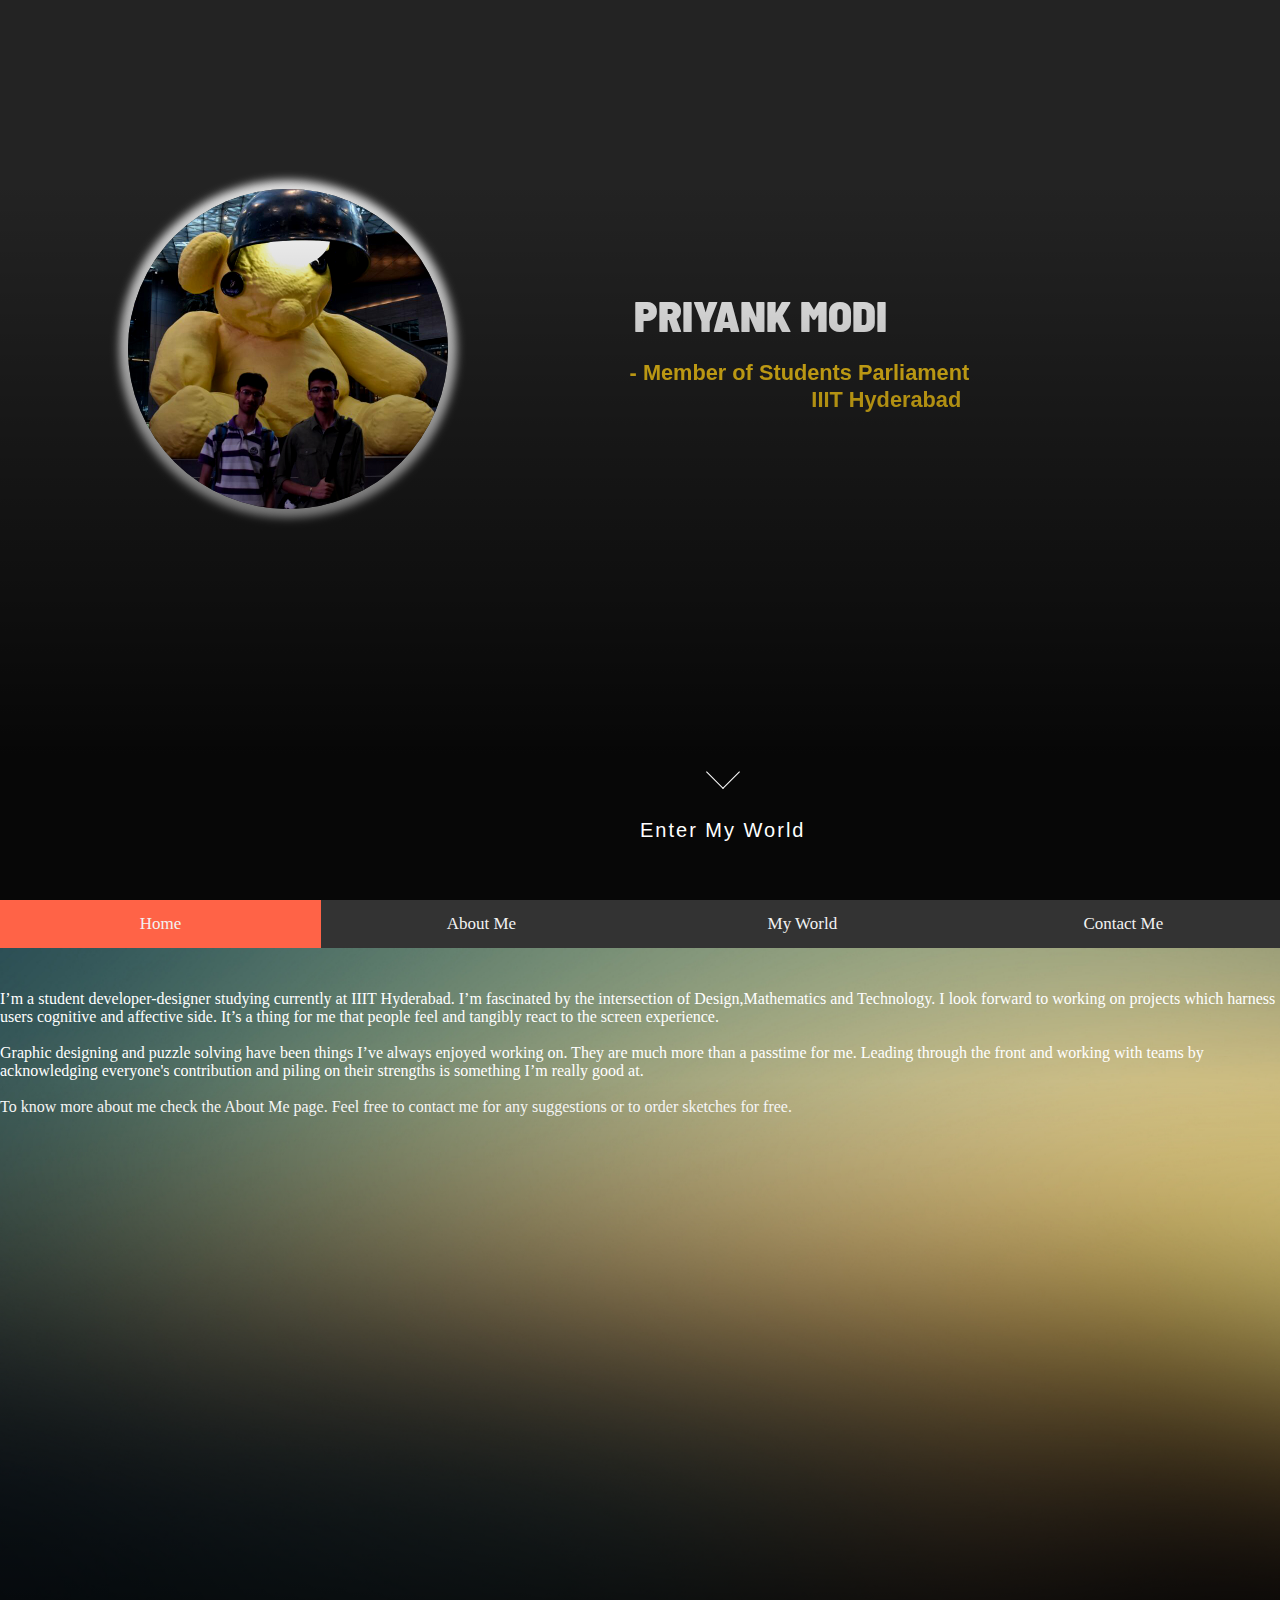
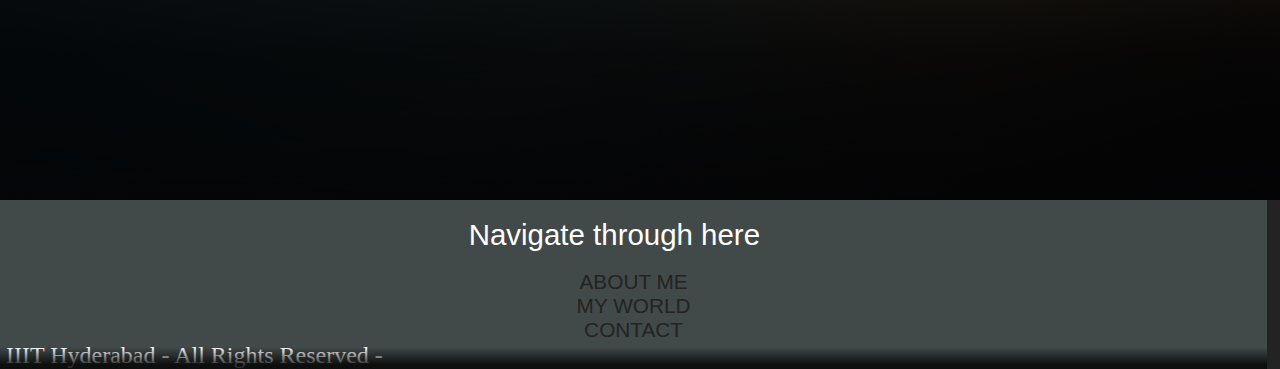
<file: PM_cover.html>
<!DOCTYPE HTML>
<html>
<head>
   <meta name="viewport" content="width=device-width, initial-scale=1.0"> 
    <meta charset="utf-8">
	<title>PM HOME</title>	
  <link rel="shortcut icon" href="PM_logo_transparent.png" />
   <link href="https://fonts.googleapis.com/css?family=Barlow+Semi+Condensed" rel="stylesheet">
  <link rel="stylesheet" type="text/css" href="PM_cover.css">
  <link rel="stylesheet" type="text/css" href="footer.css">
</head>
<body>
  <!--CSS Spinner-->
  <!-- <div class="spinner-wrapper">
  <div class="spinner"></div>
  </div> -->
	<section id="section04" class="demo">
    <img id="dp" src="home.jpg" alt="image">
    <p id="me">PRIYANK MODI</p><p id="me2">&nbsp;&nbsp;&nbsp;&nbsp;- Member of Students Parliament</p><p id="me3">&nbsp;&nbsp;&nbsp;&nbsp;IIIT Hyderabad</p>
		<!--<article class="panel" id="section06">!-->
    <a href="#section05"><span></span>Enter My World</a>
  </section>
  <section id="section05" class="demo">
    <a href="#section06"><span></span></a>
    <div id="aa"><p> <br><br><br><br><br>I&rsquo;m a student developer-designer studying currently at IIIT Hyderabad. I&rsquo;m fascinated by the intersection of Design,Mathematics and Technology. I look forward to working on projects which harness users cognitive and affective side. It&rsquo;s a thing for me that people feel and tangibly react to the screen experience.<br>
    <br>
    Graphic designing and puzzle solving have been things I&rsquo;ve always enjoyed working on. They are much more than a passtime for me. Leading through the front and working with teams by acknowledging everyone's contribution and piling on their strengths is something I&rsquo;m really good at.&nbsp;
    <br><br>
    To know more about me check the About Me page. Feel free to contact me for any suggestions or to order sketches for free.</p></div>
  </section>
<a href="about.html"><div id="Homer1"> </div> </a> <a href="gallery.html"><div id="Homer2"> </div> </a> <a href="contact.html"><div id="Homer3"> </div> </a>
<footer class="flex-rw">
  
  
  <div id="Footer"><ul class="footer-list-top">
    <li id='help'>
    <h4 class="footer-list-header">Navigate through here</h4></li>
    <li><a href="about.html" class="generic-anchor footer-list-anchor">     ABOUT ME</a></li>
    <li id='find-a-store'><a href="gallery.html" class="generic-anchor footer-list-anchor">    MY WORLD</a></li>
    <li id='user-registration'><a href="contact.html" class="generic-anchor footer-list-anchor">    CONTACT</a></li>
    
  </ul></div>
  <section class="footer-bottom-section flex-rw">
<div class="footer-bottom-wrapper">   
<i class="fa fa-copyright">
 
</i> &nbsp;IIIT Hyderabad <address class="footer-address" ></address><span class="footer-bottom-rights"> - All Rights Reserved - </span>
  </div></section>
</footer>
<div class="topnav" id="myTopnav">
  <a href="PM_cover.html" class="active" style='padding: 14px 60px;'>Home</a>
  <a href="about.html" style='padding: 14px 60px;'>About Me</a>
  <a href="gallery.html" style='padding: 14px 60px;'>My World</a>
  <a href="contact.html" style='padding: 14px 60px;'>Contact Me</a>
  <a href="javascript:void(0);" class="icon" onclick="myFunction()">&#9776;</a>
</div> 
 

<script>
$(document).ready(function() {
//Preloader
$(window).load(function() {
preloaderFadeOutTime = 5;
function hidePreloader() {
var preloader = $('.spinner-wrapper');
preloader.fadeOut(preloaderFadeOutTime);
}
hidePreloader();
});
});
</script> 
<script src="PM_cover.js" type="text/javascript"></script>
</body>
</html>
</file>
<file: PM_cover.css>
body {
position: relative;
background: #232323;
  color: #cdcdcd;
}
  html{
  scroll-behavior: smooth;
}
@import url(https://fonts.googleapis.com/css?family=Josefin+Sans:300,400);
* {
  margin: 0;
  padding: 0;
}
html, body {
  height: 100%;
}
#dp{
  position:absolute;
  top:21vh;
  left:10vw;
  width:25vw;
  border-radius: 50%;
  filter: sepia(30%);
  box-shadow: 0 0 9px 9px;
  filter:contrast(123%);
}
#me{
  position: absolute;
  top:32vh;
  left:49.5vw;
  font-size: 3.4vw;
  font-family: 'Barlow Semi Condensed', sans-serif;
  font-weight: 900;
  color:white;
  filter: contrast(123%);

}

#me2{
  position: absolute;
  top: 40vh;
  left: 47.3vw;
  font-size: 1.7vw;
  font-family: arial;
  font-weight: 800;
  color: #f5b041 ;
    filter: contrast(163%);

}
#me3{
  position: absolute;
  top: 43vh;
  left: 61.5vw;
  font-size: 1.7vw;
  font-family: arial;
  font-weight: 800;
  color:#f5b041 ;
    filter: contrast(163%);

}
section {
  position: relative;
  width: 100%;
  height: 100%;
}
section::after {
  position: absolute;
  bottom: 0;
  left: 0;
  content: '';
  width: 100%;
  height: 80%;
  background: -webkit-linear-gradient(top,rgba(0,0,0,0) 0,rgba(0,0,0,.8) 80%,rgba(0,0,0,.8) 100%);
  background: linear-gradient(to bottom,rgba(0,0,0,0) 0,rgba(0,0,0,.8) 80%,rgba(0,0,0,.8) 100%);

}
section h1 {
  position: absolute;
  top: 50%;
  left: 50%;
  z-index: 2;
  -webkit-transform: translate(-50%, -50%);
  transform: translate(-50%, -50%);
  color: #fff;
  font : normal 300 64px/1 'Josefin Sans', sans-serif;
  text-align: center;
  white-space: nowrap;
}#section04 { background: url(https://www.nxworld.net/example/css-scroll-down-button/bg04.jpg) center center / cover no-repeat;
background:filter:blur(2px);}
#thanks {
  background-color: #fff;
}
#thanks::after {
  content: none;
}
#thanks div {
  position: absolute;
  top: 50%;
  left: 50%;
  z-index: 2;
  -webkit-transform: translate(-50%, -50%);
  transform: translate(-50%, -50%);
  text-align: center;
}
#thanks h2 {
  margin-bottom: 60px;
  color: #333;
  font : normal 300 64px/1 'Josefin Sans', sans-serif;
  text-align: center;
  white-space: nowrap;
}
#thanks p {
  color: #333;
  font : normal 400 20px/1 'Josefin Sans', sans-serif;
}
#thanks p a {
  color: #333;
  text-decoration: none;
  transition: color .3s;
}
#thanks p a:hover {
  color: #888;
  color: tomato;
}
.demo a {
  position: absolute;
  bottom: 20px;
  left: 50%;
  z-index: 2;
  display: inline-block;
  -webkit-transform: translate(0, -50%);
  transform: translate(0, -50%);
  color: #fff;
  font : normal 400 20px/1 'Josefin Sans', sans-serif;
  letter-spacing: .1em;
  text-decoration: none;
  transition: opacity .3s;
}
.demo a:hover {
  opacity: .5;
  color: tomato;
}
#section04 a {
  padding-top: 60px;
}
#section04 a span {
  position: absolute;
  top: 0;
  left: 50%;
  width: 24px;
  height: 24px;
  margin-left: -12px;
  border-left: 1px solid #fff;
  border-bottom: 1px solid #fff;
  -webkit-transform: rotate(-45deg);
  transform: rotate(-45deg);
  -webkit-animation: sdb04 2s infinite;
  animation: sdb04 2s infinite;
  box-sizing: border-box;
}
@-webkit-keyframes sdb04 {
  0% {
    -webkit-transform: rotate(-45deg) translate(0, 0);
  }
  20% {
    -webkit-transform: rotate(-45deg) translate(-10px, 10px);
  }
  40% {
    -webkit-transform: rotate(-45deg) translate(0, 0);
  }
}
@keyframes sdb04 {
  0% {
    transform: rotate(-45deg) translate(0, 0);
  }
  20% {
    transform: rotate(-45deg) translate(-10px, 10px);
  }
  40% {
    transform: rotate(-45deg) translate(0, 0);
  }
}

.topnav {
    position: absolute;
    background-color: #333;
    overflow: cover;
    display: inline-flex;
    flex-direction: row;
    top:100vh;
}
.topnav a {
 
    /*float: left;*/
    
    color: #f2f2f2;
    text-align: center;
    padding: 14px 30px;
    text-decoration: none;
    font-size: 17px;
    /*bottom:100vh;*/
    width: 15.7vw;
}
.topnav a:hover {
    background-color: #ddd;
    color: tomato;
}
.active {
    background-color:  tomato;
    color: white;
}
.topnav .icon {
    display: none;
}

#section05 { background: url(340.jpg) center center / cover no-repeat;}

/*  #Homer1 {
    height: 37%;
width: 27%;
background: url('life.jpg');
position: absolute;
top: 135%;
margin: auto; /*position the [div] on the center*/
/*margin: 48px;
left: 4%
background-size: cover;
text-align: center;
  text-decoration: none;
  -webkit-box-shadow: 0 4px 6px rgba(0, 0, 0, .3);
  -moz-box-shadow: 0 4px 6px rgba(0,0,0,.3);
  box-shadow: 0 4px 6px rgba(0,0,0,.3);
  -webkit-transition: all .15s linear;
  -moz-transition: all .15s linear;
  transition: all .15s linear;
  z-index:0;
   display: block; 
   border:4px solid   #424949
 ;
   border-width: 4px;
   border-bottom-width:46px;
   border-bottom-color:  #424949
 ;
  }
  /*this is the hover event trigger*/
  /*#Homer1:hover {
    cursor:pointer; 
    background:url('life.gif');
    background-size: cover;
  }*/*/
/*#Homer2 {
    height: 37%;
width: 27%;
background: url('99.jpg');
position: absolute;
top: 140%;
margin: auto; /*position the [div] on the center*/
/*margin: 13px;
left: 34%;
background-size: cover;
border
border-color:   #424949
 ;
border-bottom: 4px;
 border:4px solid   #424949
 ;
 border-width: 4px;
   border-bottom-width:46px;
   border-bottom-color:  #424949
 ;
  }*/*/
  /*this is the hover event trigger*/
  /*#Homer2:hover {
    cursor:pointer; 
    background:url('gallery.gif');
    background-size: cover;
  }
*/
 /* #Homer3 {
    height: 37%;
width: 27%;
background: url('ama.jpg');
position: absolute;
top: 140%;
left: 66%;
margin: auto; /*position the [div] on the center*/
/*margin: 13px;
background-size: cover;
 border:4px solid  #424949
 ;
 border-width: 4px;
   border-bottom-width:46px;
   border-bottom-color:  #424949
 ;
  }
  /*this is the hover event trigger*/
  /*#Homer3:hover {
    cursor:pointer; 
    background:url('ama.gif');
    background-size: cover;
  }*/*/*/
*/
p{
  padding: 20px;
  padding-bottom: 30px;}

#abouttext{
  top:145vh;
  left:4vw;
}

#aa{
  color: white;}

  /*.polaroid-images a
}
}
}
{
  background: white;
  display: inline;
  float: left;
  margin: 0 15px 30px;
  padding: 10px 10px 25px;
  text-align: center;
  text-decoration: none;
  -webkit-box-shadow: 0 4px 6px rgba(0, 0, 0, .3);
  -moz-box-shadow: 0 4px 6px rgba(0,0,0,.3);
  box-shadow: 0 4px 6px rgba(0,0,0,.3);
  -webkit-transition: all .15s linear;
  -moz-transition: all .15s linear;
  transition: all .15s linear;
  z-index:0;
        position:relative;
}

polaroid-images a:after {
  color: #333;
  font-size: 20px;
  content: attr(title);
  position: relative;
  top:15px;
}

.polaroid-images img { 
  display: block; 
  width: inherit; 
  top:140%;
}*/
.spinner {
  width: 40px;
  height: 40px;
  background-color: #333;
position: absolute;
top: 48%;
left: 48%;
  -webkit-animation: sk-rotateplane 1.2s infinite ease-in-out;
  animation: sk-rotateplane 1.2s infinite ease-in-out;
}

@-webkit-keyframes sk-rotateplane {
  0% { -webkit-transform: perspective(120px) }
  50% { -webkit-transform: perspective(120px) rotateY(180deg) }
  100% { -webkit-transform: perspective(120px) rotateY(180deg)  rotateX(180deg) }
}

@keyframes sk-rotateplane {
  0% { 
    transform: perspective(120px) rotateX(0deg) rotateY(0deg);
    -webkit-transform: perspective(120px) rotateX(0deg) rotateY(0deg) 
  } 50% { 
    transform: perspective(120px) rotateX(-180.1deg) rotateY(0deg);
    -webkit-transform: perspective(120px) rotateX(-180.1deg) rotateY(0deg) 
  } 100% { 
    transform: perspective(120px) rotateX(-180deg) rotateY(-179.9deg);
    -webkit-transform: perspective(120px) rotateX(-180deg) rotateY(-179.9deg);
  }
}

.spinner-wrapper {
  position: fixed;
top: 0;
left: 0;
right: 0;
bottom: 0;
background-color: #ff6347;
z-index: 999999;

}

#fifth{
  background:  #566573 ;
  height: 400px;
  margin: 0 auto;
  padding: 40px 0 0 0;
  width:100%;
}

.story{
  margin: 10px auto;
  min-width: 980px;
  overflow: auto;
  width: 94%;
}

.story .float-left, .story .float-right{
  padding: 90px 0 0 0;
  position: relative;
  width: 450px; 
}

/*ABOUT ME*/


.container {
  height: 37%;
width: 27%;
background: url('life.jpg');
background-size: 115%;
position: absolute;
top: 145%;
margin: auto; /*position the [div] on the center*/
margin: 48px;
left: 1%;
border: solid grey;
border-width: 4px;
filter:blur(0.15px);
}

.overlay {
  position: absolute;
  top: 0;
  left: 0;
  width: 100%;
  height: 100%;
  background: rgba(0, 0, 0, 0);
  transition: background 0.5s ease;
}

.container:hover .overlay {
  display: block;
  background: rgba(0, 0, 0, .3);
  background-image: url('life.gif');
  background-size: 115%;
}

#test {
  position: absolute;
  width: 0%;
  height: 0%;
  left: 0;
}

.title {
  position: absolute;
  width: 320px;
  left: 0;
  top: 90px;
  font-weight: 700;
  font-size: 21px;
  text-align: center;
  text-transform: uppercase;
  color: tomato;
  z-index: 1;
  transition: top .5s ease;
  text-shadow: 2px 0 0 black;
}


.container:hover .title {
  top: 40px;
}

.button {
  position: absolute;
  width: 360px;
  left:0;
  top: 160px;
  text-align: center;
  opacity: 0;
  transition: opacity .35s ease;
}

.button a {
  width: 200px;
  padding: 12px 48px;
  text-align: center;
  color: white;
  border: solid 4px white;
  z-index: 4;
  font-weight: 400;
}

.container:hover .button {
  opacity: 2;
}





/*GALLERY*/

.container2 {
   height: 37%;
width: 27%;
background: url('99.jpg');
background-size: 140%;
position: absolute;
top: 150.5%;
margin: auto; /*position the [div] on the center*/
margin: 13px;
left: 34.7%;
border: solid grey;
border-width: 4px;
filter:blur(0.15px);
}

.overlay {
  position: absolute;
  top: 0;
  left: 0;
  width: 100%;
  height: 100%;
  background: rgba(0, 0, 0, 0);
  transition: background 0.5s ease;
}

.container2:hover .overlay {
  display: block;
  background: rgba(0, 0, 0, .3);
  background-image: url('gallery.gif');
}

#test {
  position: absolute;
  width: 100%;
  height: 100%;
  left: 0;
}

.title {
  position: absolute;
  width: 320px;
  left: 0;
  top: 90px;
  font-weight: 700;
  font-size: 21px;
  text-align: center;
  text-transform: uppercase;
  color: tomato;
  z-index: 1;
  transition: top .5s ease;

}


.container2:hover .title {
  top: 40px;
}

.button {
  position: absolute;
  width: 360px;
  left:0;
  top: 160px;
  text-align: center;
  opacity: 0;
  transition: opacity .35s ease;
}

.button a {
  width: 200px;
  padding: 12px 48px;
  text-align: center;
  color: white;
  border: solid 4px white;
  z-index: 4;
  font-weight: 400;
}

.container2:hover .button {
  opacity: 2;
}




/*CONTACT*/

.container3 {
  height: 37%;
width: 27%;
background: url('ama.jpg');
background-size: 100%;
position: absolute;
top: 145%;
margin: auto; /*position the [div] on the center*/
margin: 48px;
left: 63%;
border: solid grey;
border-width: 4px;
filter:blur(0.15px);
}

.overlay {
  position: absolute;
  top: 0;
  left: 0;
  width: 100%;
  height: 100%;
  background: rgba(0, 0, 0, 0);
  transition: background 0.5s ease;
}

.container3:hover .overlay {
  display: block;
  background: rgba(0, 0, 0, .3);
  background-image: url('ama.gif');
  background-size: 100%
}

#test {
  position: absolute;
  width: 37%;
  height: 0%;
  left: 0;
}

.title {
  position: absolute;
  width: 320px;
  left: 0;
  top: 150px;
  font-weight: 700;
  font-size: 21px;
  text-align: center;
  text-transform: uppercase;
  color: tomato;
  z-index: 1;
  transition: top .5s ease;

}


.container3:hover .title {
  top: 40px;
}

.button {
  position: absolute;
  width: 360px;
  left:0;
  top: 180px;
  text-align: center;
  opacity: 0;
  transition: opacity .35s ease;
}

.button a {
  width: 200px;
  padding: 12px 48px;
  text-align: center;
  color: white;
  border: solid 3px white;
  z-index: 4;
  font-weight: 400;
}

.container3:hover .button {
  opacity: 2;
}

li{
  list-style: disc;
}
</file>
<file: about.css>
@charset "utf-8";

p{
	margin: 0 0 20px 0;	
}

p, ul{
	font-family:"Proxima Nova Light", 'Helvetica Neue', Arial, Helvetica, sans-serif;
	font-size-adjust:0.488;
	font-weight:200;
	font-style:normal;
}

img{
	border: 0;
}

h1, #pixels{
	font-family:"Museo 900", Verdana, serif;
	font-size-adjust:0.40;
	font-weight:700;
	font-style:normal;
}

h2{
	font-family:"Beau Sans Pro Book", Verdana, sans-serif;
	font-size-adjust:0.531;
	font-weight:500;
	font-style:normal;
}

#header h1, #pixels{
	color: #48941A;
}

.float-left{
	float: left;	
	margin: 0 0 0 20px;
}

.float-right{
	float: right;
	margin: 0 20px 0 0;
}

.center{
	font-size: 2.5em;
	padding: 80px 0 0 0;
	text-align: center;
}

#nav{
	list-style: none;
	position: absolute;
	right: 20px;
	width:94%;
	margin-top: 0;
	padding-top: 0;
	padding: 0;
	margin: 0;
	top:0px;
}

#nav li{
	margin: 0 0 15px 0;	
}

#header, #intro, #second{
	width: 100%;
}

#intro{
	background:url(340.jpg) 50% 0 no-repeat fixed;
	color: white;
	height: 600px;
	margin: 0 auto;
	padding: 0;
	padding-left: 20vw
	width:100%;
	overflow: cover;
}

#second{
	background: url(https://ianlunn.co.uk/plugins/jquery-parallax/images/secondBG.jpg) 50% 0 no-repeat fixed;
	color: white;
	height: 800px;
	margin: 0 auto;
	overflow: hidden;
	padding: 0;r
}

#second .bg{
	background: url(https://ianlunn.co.uk/plugins/jquery-parallax/images/trainers.png) 50% 0 no-repeat fixed;
	height: 800px;
	margin: 0 auto;
	padding: 0;
	position: absolute;
	width: 900px;
	z-index: 200;
}

#third{
	background: url(back21.jpg) 50% 0 no-repeat fixed;
	color: white;
	height: 600px;
	margin: 0 auto;
	padding: 0;	
}

#fifth{
	background: #ccc;
	height: 400px;
	margin: 0 auto;
	padding: 40px 0 0 0;
	width:100%;
}

.story{
	margin: 10px auto;
	min-width: 980px;
	overflow: auto;
	width: 94%;
}

.story .float-left, .story .float-right{
	padding: 90px 0 0 0;
	position: relative;
	width: 450px;	
}

/*.topnav {
  
  background-color: #333;
  position: relative;
  overflow: cover;
  opacity: 70%;
  margin-top: 0;
  display: flex;
  flex-direction: right;
}

.topnav a {
  float: left;
  display: block;
  color: #dddddd;
  text-align: center;
  margin-top:0;
  padding: 10px 134.1px;
  text-decoration: none;
  font-size: 17px;
}

.topnav a:hover {
  background-color: #ddd;
  color: black;
}

.topnav a.active {
  background-color: #1f618d ;
  color: white;*/
body
{
  margin: 0;
  padding: 0;
  margin-top: 0;
overflow-x: hidden;
  background: #232323;
  
}
a
{
  text-decoration: none;
  color: #232323;
  
  transition: color 0.3s ease;
}

a:hover
{
  color: tomato;
}

#menuToggle
{
  display: block;
  position: relative;
  top: 50px;
  left: 50px;
  
  z-index: 1;
  
  -webkit-user-select: none;
  user-select: none;
}

#menuToggle input
{
  display: block;
  width: 40px;
  height: 32px;
  position: absolute;
  top: -7px;
  left: -5px;
  
  cursor: pointer;
  
  opacity: 0; /* hide this */
  z-index: 2; /* and place it over the hamburger */
  
  -webkit-touch-callout: none;
}

#menuToggle span
{
  display: block;
  width: 33px;
  height: 4px;
  margin-bottom: 5px;
  position: relative;
  
  background: #cdcdcd;
  border-radius: 3px;
  
  z-index: 1;
  
  transform-origin: 4px 0px;
  
  transition: transform 0.5s cubic-bezier(0.77,0.2,0.05,1.0),
              background 0.5s cubic-bezier(0.77,0.2,0.05,1.0),
              opacity 0.55s ease;
}

#menuToggle span:first-child
{
  transform-origin: 0% 0%;
}

#menuToggle span:nth-last-child(2)
{
  transform-origin: 0% 100%;
}

/* 
 * Transform all the slices of hamburger
 * into a crossmark.
 */
#menuToggle input:checked ~ span
{
  opacity: 1;
  transform: rotate(45deg) translate(-2px, -1px);
  background: #232323;
}

/*
 * But let's hide the middle one.
 */
#menuToggle input:checked ~ span:nth-last-child(3)
{
  opacity: 0;
  transform: rotate(0deg) scale(0.2, 0.2);
}

/*
 * Ohyeah and the last one should go the other direction
 */
#menuToggle input:checked ~ span:nth-last-child(2)
{
  transform: rotate(-45deg) translate(0, -1px);
}

/*
 * Make this absolute positioned
 * at the top left of the screen
 */
#menu
{
  position: absolute;
  width: 300px;
  height: 1335px;
  margin: -100px 0 0 -50px;
  padding: 50px;
  padding-top: 125px;
  
  background: #ededed;
  list-style-type: none;
  -webkit-font-smoothing: antialiased;
  /* to stop flickering of text in safari */
  
  transform-origin: 0% 0%;
  transform: translate(-100%, 0);
  
  transition: transform 0.5s cubic-bezier(0.77,0.2,0.05,1.0);
}

#menu li
{
  padding: 10px 0;
  font-size: 22px;
}


#menuToggle input:checked ~ ul
{
  transform: none;
}

.spinner {
  width: 40px;
  height: 40px;
  background-color: #333;
position: absolute;
top: 48%;
left: 48%;
  -webkit-animation: sk-rotateplane 1.2s infinite ease-in-out;
  animation: sk-rotateplane 1.2s infinite ease-in-out;
}

@-webkit-keyframes sk-rotateplane {
  0% { -webkit-transform: perspective(120px) }
  50% { -webkit-transform: perspective(120px) rotateY(180deg) }
  100% { -webkit-transform: perspective(120px) rotateY(180deg)  rotateX(180deg) }
}

@keyframes sk-rotateplane {
  0% { 
    transform: perspective(120px) rotateX(0deg) rotateY(0deg);
    -webkit-transform: perspective(120px) rotateX(0deg) rotateY(0deg) 
  } 50% { 
    transform: perspective(120px) rotateX(-180.1deg) rotateY(0deg);
    -webkit-transform: perspective(120px) rotateX(-180.1deg) rotateY(0deg) 
  } 100% { 
    transform: perspective(120px) rotateX(-180deg) rotateY(-179.9deg);
    -webkit-transform: perspective(120px) rotateX(-180deg) rotateY(-179.9deg);
  }
}

.spinner-wrapper {
  position: fixed;
top: 0;
left: 0;
right: 0;
bottom: 0;
background-color: #ff6347;
z-index: 999999;

}
</file>
<file: contact.css>
html,body{
    padding:0;
    margin:0;
}
body{
    background-color:  #1b2631  ;
    position: relative;
}
/*.topnav {
  
  background-color: #333;
  position: relative;
  overflow: cover;
  opacity: 70%;
  margin-top: 0;
  display: flex;
}

.topnav a {
  float: left;
  display: block;
  color: #dddddd;
  text-align: center;
  margin-top:0;
  padding: 10px 133.1px;
  text-decoration: none;
  font-size: 17px;
}

.topnav a:hover {
  background-color: #ddd;
  color: black;
}

.topnav a.active {
  background-color: #1f618d;
  color: white;
}*/
#map{
  margin-top: 8vh;
    width:100vw;
    height:50vh;
    overflow: scroll;
}
#address p{
    font: 'Josefin Sans';
    text-align:center;
    font-weight: 600;
    font-size:2.1vh;
    color:tomato;
}
#add{
    color:white;
}
#icons{
    width:60vw;
    display: flex;
    flex-direction: row;
    margin-left: 20vw;
}
#icons a{
    width:12vw;
    text-align: center;
}
.icons{
    width:4vw;
    height:4vw;
    -webkit-transition: width 0.5s height 0.5s;
    transition: width 0.5s height 0.5s;
}
.icons:hover{
    width:3.5vw;
    height:3.5vw;
    filter:blur(0.5px);
    color: tomato;
}
body
{
  margin: 0;
  padding: 0;
  margin-top: 0;
overflow-x: hidden;
  background: #232323;
  
}
a
{
  text-decoration: none;
  color: #232323;
  
  transition: color 0.3s ease;
}

a:hover
{
  color: tomato;
}

#menuToggle
{
  display: block;
  position: relative;
  top: 32px;
  left: 50px;
  
  z-index: 1;
  
  -webkit-user-select: none;
  user-select: none;
}

#menuToggle input
{
  display: block;
  width: 40px;
  height: 32px;
  position: absolute;
  top: -7px;
  left: -5px;
  
  cursor: pointer;
  
  opacity: 0; /* hide this */
  z-index: 2; /* and place it over the hamburger */
  
  -webkit-touch-callout: none;
}

#menuToggle span
{
  display: block;
  width: 33px;
  height: 4px;
  margin-bottom: 5px;
  position: relative;
  
  background: #cdcdcd;
  border-radius: 3px;
  
  z-index: 1;
  
  transform-origin: 4px 0px;
  
  transition: transform 0.5s cubic-bezier(0.77,0.2,0.05,1.0),
              background 0.5s cubic-bezier(0.77,0.2,0.05,1.0),
              opacity 0.55s ease;
}

#menuToggle span:first-child
{
  transform-origin: 0% 0%;
}

#menuToggle span:nth-last-child(2)
{
  transform-origin: 0% 100%;
}

/* 
 * Transform all the slices of hamburger
 * into a crossmark.
 */
#menuToggle input:checked ~ span
{
  opacity: 1;
  transform: rotate(45deg) translate(-2px, -1px);
  background: #232323;
}

/*
 * But let's hide the middle one.
 */
#menuToggle input:checked ~ span:nth-last-child(3)
{
  opacity: 0;
  transform: rotate(0deg) scale(0.2, 0.2);
}

/*
 * Ohyeah and the last one should go the other direction
 */
#menuToggle input:checked ~ span:nth-last-child(2)
{
  transform: rotate(-45deg) translate(0, -1px);
}

/*
 * Make this absolute positioned
 * at the top left of the screen
 */
#menu
{
  position: absolute;
  width: 300px;
  height: 525px;
  margin: -100px 0 0 -50px;
  padding: 50px;
  padding-top: 125px;
  
  background: #ededed;
  list-style-type: none;
  -webkit-font-smoothing: antialiased;
  /* to stop flickering of text in safari */
  
  transform-origin: 0% 0%;
  transform: translate(-100%, 0);
  
  transition: transform 0.5s cubic-bezier(0.77,0.2,0.05,1.0);
}

#menu li
{
  padding: 10px 0;
  font-size: 22px;
}

/*
 * And let's slide it in from the left
 */
#menuToggle input:checked ~ ul
{
  transform: none;
}

.spinner {
  width: 40px;
  height: 40px;
  background-color: #333;
position: absolute;
top: 48%;
left: 48%;
  -webkit-animation: sk-rotateplane 1.2s infinite ease-in-out;
  animation: sk-rotateplane 1.2s infinite ease-in-out;
}

@-webkit-keyframes sk-rotateplane {
  0% { -webkit-transform: perspective(120px) }
  50% { -webkit-transform: perspective(120px) rotateY(180deg) }
  100% { -webkit-transform: perspective(120px) rotateY(180deg)  rotateX(180deg) }
}

@keyframes sk-rotateplane {
  0% { 
    transform: perspective(120px) rotateX(0deg) rotateY(0deg);
    -webkit-transform: perspective(120px) rotateX(0deg) rotateY(0deg) 
  } 50% { 
    transform: perspective(120px) rotateX(-180.1deg) rotateY(0deg);
    -webkit-transform: perspective(120px) rotateX(-180.1deg) rotateY(0deg) 
  } 100% { 
    transform: perspective(120px) rotateX(-180deg) rotateY(-179.9deg);
    -webkit-transform: perspective(120px) rotateX(-180deg) rotateY(-179.9deg);
  }
}

.spinner-wrapper {
  position: fixed;
top: 0;
left: 0;
right: 0;
bottom: 0;
background-color: #ff6347;
z-index: 999999;

}
</file>
<file: gallery.css>
body {margin-top: 0;
overflow-x: hidden;
background-image: url("340.jpg");
}

/*.topnav {
  
  background-color: #333;
  position: relative;
  overflow: hidden;
  opacity: 70%;
  margin-top: 0;
  display: flex;
}

.topnav a {
  float: left;
  display: block;
  color: #dddddd;
  text-align: center;
  margin-top:0;
  padding: 14px 133.1px;
  text-decoration: none;
  font-size: 17px;
}

.topnav a:hover {
  background-color: #ddd;
  color: black;
}

.topnav a.active {
  background-color: #1f618d;
  color: white;
}*/
html,body {
  font-family: Verdana, sans-serif;
  margin: 0;
  padding:0;
  overflow-x: hidden;
}
* {
  box-sizing: border-box;
}
.row > .column {
  padding: 8px 8px;
}
.row:after {
  content: "";
  display: table;
  clear: both;
}

.column {
  float: left;
  width: 25%;
  height: 33vh;
}

.column img{
  height: 100%;
  width: 100%;
  border: solid grey 4px;
}


/* The Modal (background) */
.modal {
  display: none;
  position: fixed;
  z-index: 1;
  padding-top: 50px;
  left: 0;
  top: 0;
  width: 100%;
  height: 100%;
  overflow: auto;
  background-color: black;
}

/* Modal Content */
.modal-content {
  position: relative;
  background-color: #fefefe;
  margin: auto;
  padding: 0px;
  width: 70%;
  /*height: 40%;*/
  max-width: 900px;
}

/* The Close Button */
.close {
  color: white;
  position: absolute;
  top: 10px;
  right: 25px;
  font-size: 35px;
  font-weight: bold;
}

.close:hover,
.close:focus {
  color: #999;
  text-decoration: none;
  cursor: pointer;
}

.mySlides {
  display: none;
}

.cursor {
  cursor: pointer
}

/* Next & previous buttons */
.prev,
.next {
  cursor: pointer;
  position: absolute;
  top: 50%;
  width: auto;
  padding: 16px;
  margin-top: -50px;
  color: white;
  font-weight: bold;
  font-size: 20px;
  transition: 0.6s ease;
  border-radius: 0 3px 3px 0;
  user-select: none;
  -webkit-user-select: none;
}

/* Position the "next button" to the right */
.next {
  right: 0;
  border-radius: 3px 0 0 3px;
}

/* On hover, add a black background color with a little bit see-through */
.prev:hover,
.next:hover {
  background-color: rgba(0, 0, 0, 0.8);
}

/* Number text (1/3 etc) */
.numbertext {
  color: #f2f2f2;
  font-size: 12px;
  padding: 8px 12px;
  position: absolute;
  top: 0;
}

img {
  margin-bottom: -4px;
}

.caption-container {
  text-align: center;
  background-color: black;
  padding: 5px 16px;
  color: white;
}

.demo {
  opacity: 0.6;
}

.active,
.demo:hover {
  opacity: 1;
}

img.hover-shadow {
  transition: 0.3s
}

.hover-shadow:hover {
  box-shadow: 0 25px 28px 0 rgba(0, 0, 0, 0.2), 0 6px 20px 0 rgba(0, 0, 0, 0.19)
}
/*.footer {
    background: #333;
    color: #fff;
    font-family: "Roboto Regular",Arial,sans;
    padding: 20px 0 70px;
    text-align: center;
    position: relative;
}
*/

body
{
  margin: 0;
  padding: 0;
  margin-top: 0;
overflow-x: hidden;
  
}
a
{
  text-decoration: none;
  color: #232323;
  
  transition: color 0.3s ease;
}

a:hover
{
  color: tomato;
}

#menuToggle
{
  display: block;
  position: relative;
  top: 50px;
  left: 50px;
  
  z-index: 1;
  
  -webkit-user-select: none;
  user-select: none;
}

#menuToggle input
{
  display: block;
  width: 40px;
  height: 32px;
  position: absolute;
  top: -7px;
  left: -5px;
  
  cursor: pointer;
  
  opacity: 0; /* hide this */
  z-index: 2; /* and place it over the hamburger */
  
  -webkit-touch-callout: none;
}

#menuToggle span
{
  display: block;
  width: 33px;
  height: 4px;
  margin-bottom: 5px;
  position: relative;
  
  background: #cdcdcd;
  border-radius: 3px;
  
  z-index: 1;
  
  transform-origin: 4px 0px;
  
  transition: transform 0.5s cubic-bezier(0.77,0.2,0.05,1.0),
              background 0.5s cubic-bezier(0.77,0.2,0.05,1.0),
              opacity 0.55s ease;
}

#menuToggle span:first-child
{
  transform-origin: 0% 0%;
}

#menuToggle span:nth-last-child(2)
{
  transform-origin: 0% 100%;
}

/* 
 * Transform all the slices of hamburger
 * into a crossmark.
 */
#menuToggle input:checked ~ span
{
  opacity: 1;
  transform: rotate(45deg) translate(-2px, -1px);
  background: #232323;
}

/*
 * But let's hide the middle one.
 */
#menuToggle input:checked ~ span:nth-last-child(3)
{
  opacity: 0;
  transform: rotate(0deg) scale(0.2, 0.2);
}

/*
 * Ohyeah and the last one should go the other direction
 */
#menuToggle input:checked ~ span:nth-last-child(2)
{
  transform: rotate(-45deg) translate(0, -1px);
}

/*
 * Make this absolute positioned
 * at the top left of the screen
 */
#menu
{
  position: absolute;
  width: 300px;
  height: 1665px;
  margin: -100px 0 0 -50px;
  padding: 50px;
  padding-top: 125px;
  
  background: #ededed;
  list-style-type: none;
  -webkit-font-smoothing: antialiased;
  /* to stop flickering of text in safari */
  
  transform-origin: 0% 0%;
  transform: translate(-100%, 0);
  
  transition: transform 0.5s cubic-bezier(0.77,0.2,0.05,1.0);
}

#menu li
{
  padding: 10px 0;
  font-size: 22px;
}

/*
 * And let's slide it in from the left
 */
#menuToggle input:checked ~ ul
{
  transform: none;
}


h2{
  font-family:"Beau Sans Pro Book", Verdana, sans-serif;
  font-size-adjust:0.531;
  font-weight:500;
  font-style:normal;
}

#fifth{
  background: #ccc;
  height: 350px;
  margin: 0 auto;
  padding: 40px 0 0 0;
  width:100%;
}
p{
  margin: 0 0 20px 0; 
  text-align: left;
  padding-left: 0;
  margin-left:0;
}

p, ul{
  font-family:"Proxima Nova Light", 'Helvetica Neue', Arial, Helvetica, sans-serif;
  font-size-adjust:0.488;
  font-weight:200;
  font-style:normal;
  text-align: left;
}

h1, #pixels{
  font-family:"Museo 900", Verdana, serif;
  font-size-adjust:0.40;
  font-weight:700;
  font-style:normal;
  text-align: left;
}

h2{
  font-family:"Beau Sans Pro Book", Verdana, sans-serif;
  font-size-adjust:0.531;
  font-weight:500;
  font-style:normal;
  text-align:left;
}
.story{
  margin: 10px auto;
  min-width: 980px;
  overflow: auto;
  width: 94%;
}

.story .float-left, .story .float-right{
  padding: 0px 0 0 0;
  position: relative;
  width: 450px; 
}

#abc{
  list-style: disc;
}

p{
  font-family:"Proxima Nova Light", 'Helvetica Neue', Arial, Helvetica, sans-serif;
  font-size-adjust:0.488;
  font-weight:400;
  font-style:normal;
  margin-left: 40px;
  margin-right: 40px;
  font-size: 19px;
  word-spacing: 3px;
  color: hue;
}

.spinner {
  width: 40px;
  height: 40px;
  background-color: #333;
position: absolute;
top: 48%;
left: 48%;
  -webkit-animation: sk-rotateplane 1.2s infinite ease-in-out;
  animation: sk-rotateplane 1.2s infinite ease-in-out;
}

@-webkit-keyframes sk-rotateplane {
  0% { -webkit-transform: perspective(120px) }
  50% { -webkit-transform: perspective(120px) rotateY(180deg) }
  100% { -webkit-transform: perspective(120px) rotateY(180deg)  rotateX(180deg) }
}

@keyframes sk-rotateplane {
  0% { 
    transform: perspective(120px) rotateX(0deg) rotateY(0deg);
    -webkit-transform: perspective(120px) rotateX(0deg) rotateY(0deg) 
  } 50% { 
    transform: perspective(120px) rotateX(-180.1deg) rotateY(0deg);
    -webkit-transform: perspective(120px) rotateX(-180.1deg) rotateY(0deg) 
  } 100% { 
    transform: perspective(120px) rotateX(-180deg) rotateY(-179.9deg);
    -webkit-transform: perspective(120px) rotateX(-180deg) rotateY(-179.9deg);
  }
}

.spinner-wrapper {
  position: fixed;
top: 0;
left: 0;
right: 0;
bottom: 0;
background-color: #ff6347;
z-index: 999999;

}
</file>
<file: footer.css>
//autoprefixer & reset used
//Tested on Chrome, Firefox, IE11, and iOS.  The responsiveness & the social section is a bit off on IE11.  I'm looking to fix that.
//It would be best to break down the flex properties into logical classes.  I've actually done that more extensively on the live Pavilion site,  but I've only included one here: flex-rw.

$primary-light-blue: #8DB9ED;
$primary-line-color: #ccc;
* {
  box-sizing: border-box
}

ul {
  list-style: none
}
a
{
  text-decoration: none;
  color: #232323;
  
  transition: color 0.3s ease;
}

a:hover
{
  color: tomato;
}
.generic-anchor {
  color: $primary-light-blue;
  &:visited {
    color: $primary-light-blue;
    text-align:center;
  width:99vw;
  }
  &:hover {
    color: $primary-line-color
  }
}
.flex-rw {
  display: flex;
  flex-flow: row wrap;
}
//This main is mostly to push the footer to the bottom and for demo purposes.
main {
  flex: 1 1 auto; //For IE11
  display: flex;
  align-items: center;
  justify-content: center;
  font: 10em "Oswald", sans-serif;
  color: rgb(155,155,155);
  line-height: 1
}
footer {
  background:  #424949  ;
  margin-top: auto;
 /* width: 100%;*/
  text-align:center;
  width:99vw;
}
.footer-list-top {
/*  width: 33.333%
*/text-align:center;
  width:99vw;
}
.footer-list-top > li {
  text-align: center;
  padding-bottom: 0px
  width:99vw;
}
.footer-list-header {
  padding: 18px 0px;
  color: #fff;
  font: 2.3vw "Oswald", sans-serif;
  text-align:center;
  width:96vw;
  margin-right: 0;
  margin: 0;
}
.footer-list-anchor {
  font: 1.3em "Open Sans", sans-serif;
  text-align:center;
  width:97vw;
}
.footer-social-section {
   width:96vw;
  align-items: center;
  justify-content: space-around;
  position: relative;
  margin-top: 0px;
}
.footer-social-section::after {
  content: "";
  position: absolute;
  z-index: 1;
  top: 50%;
  left: 00px;
  border-top: 1px solid $primary-line-color;
  width: calc(100% - 20px)
}
.footer-social-overlap {
  position: relative;
  z-index: 2;
  background: rgb(55,55,55);
  padding: 0 0px
}
.footer-social-connect {
  display: flex;
  align-items: center;
  font: 3.5em "Oswald", sans-serif;
  color: #fff
}
.footer-social-small {
  font-size: 0.6em;
  padding: 0px 0px
}
.footer-social-overlap > a {
  font-size: 3em
}
.footer-social-overlap > a:not(:first-child) {
  margin-left: 0.38em
}
.footer-bottom-section {
  width: 99vw;
  padding: 0px;
  border-top: 1px solid $primary-line-color;
  margin-top: 0px
}
.footer-bottom-section > div:first-child {
  margin-right: auto
}
.footer-bottom-wrapper {
  font-size: 1.5em;
  color: #fff
}
.footer-address {
  display: inline;
  font-style: normal
}
@media only screen and (max-width: 768px) {
  .footer-list-header {
    font-size: 2em
  }
  .footer-list-anchor {
    font-size: 1.1em
  }
  .footer-social-connect {
    font-size: 2.5em
  }
  .footer-social-overlap > a {
    font-size: 2.24em
  }
  .footer-bottom-wrapper {
    font-size: 1.3em
  }
}
@media only screen and (max-width: 568px) {
  main {
    font-size: 5em
  }
  .footer-list-top {
    width: 100%
  }
  .footer-list-header {
    font-size: 3em;
  }
  .footer-list-anchor {
    font-size: 1.5em
  }
  .footer-social-section {
    justify-content: center
  }
  .footer-social-section::after {
    top: 25%
  }
  .footer-social-connect {
    margin-bottom: 10px;
    padding: 0 10px
  }
  .footer-social-overlap {
    display: flex;
    justify-content: center;
  }
  .footer-social-icons-wrapper {
    width: 100%;
    padding: 0
  }
  .footer-social-overlap > a:not(:first-child) {
    margin-left: 20px;
  }
  .footer-bottom-section {
    padding: 0 5px 10px 5px
  }
  .footer-bottom-wrapper {
    text-align: center;
    width: 100%;
    margin-top: 10px
  }
}
@media only screen and (max-width: 480px) {
  .footer-social-overlap > a {
    margin: auto
  }
  .footer-social-overlap > a:not(:first-child) {
    margin-left: 0;
  }
  .footer-bottom-rights {
    display: block
  }
}
@media only screen and (max-width: 320px) {
  .footer-list-header {
    font-size: 2.2em
  }
  .footer-list-anchor {
    font-size: 1.2em
  }
  .footer-social-connect {
    font-size: 2.4em
  }
  .footer-social-overlap > a {
    font-size: 2.24em
  }
  .footer-bottom-wrapper {
    font-size: 1.3em
  }
}

#Footer{
  text-align: center;
  width:99vw;
  margin-right: :0;
  padding-right: 0;
  margin:0;
  padding: 0;
}

#Footer.hover{
  color: tomato;
}
</file>
